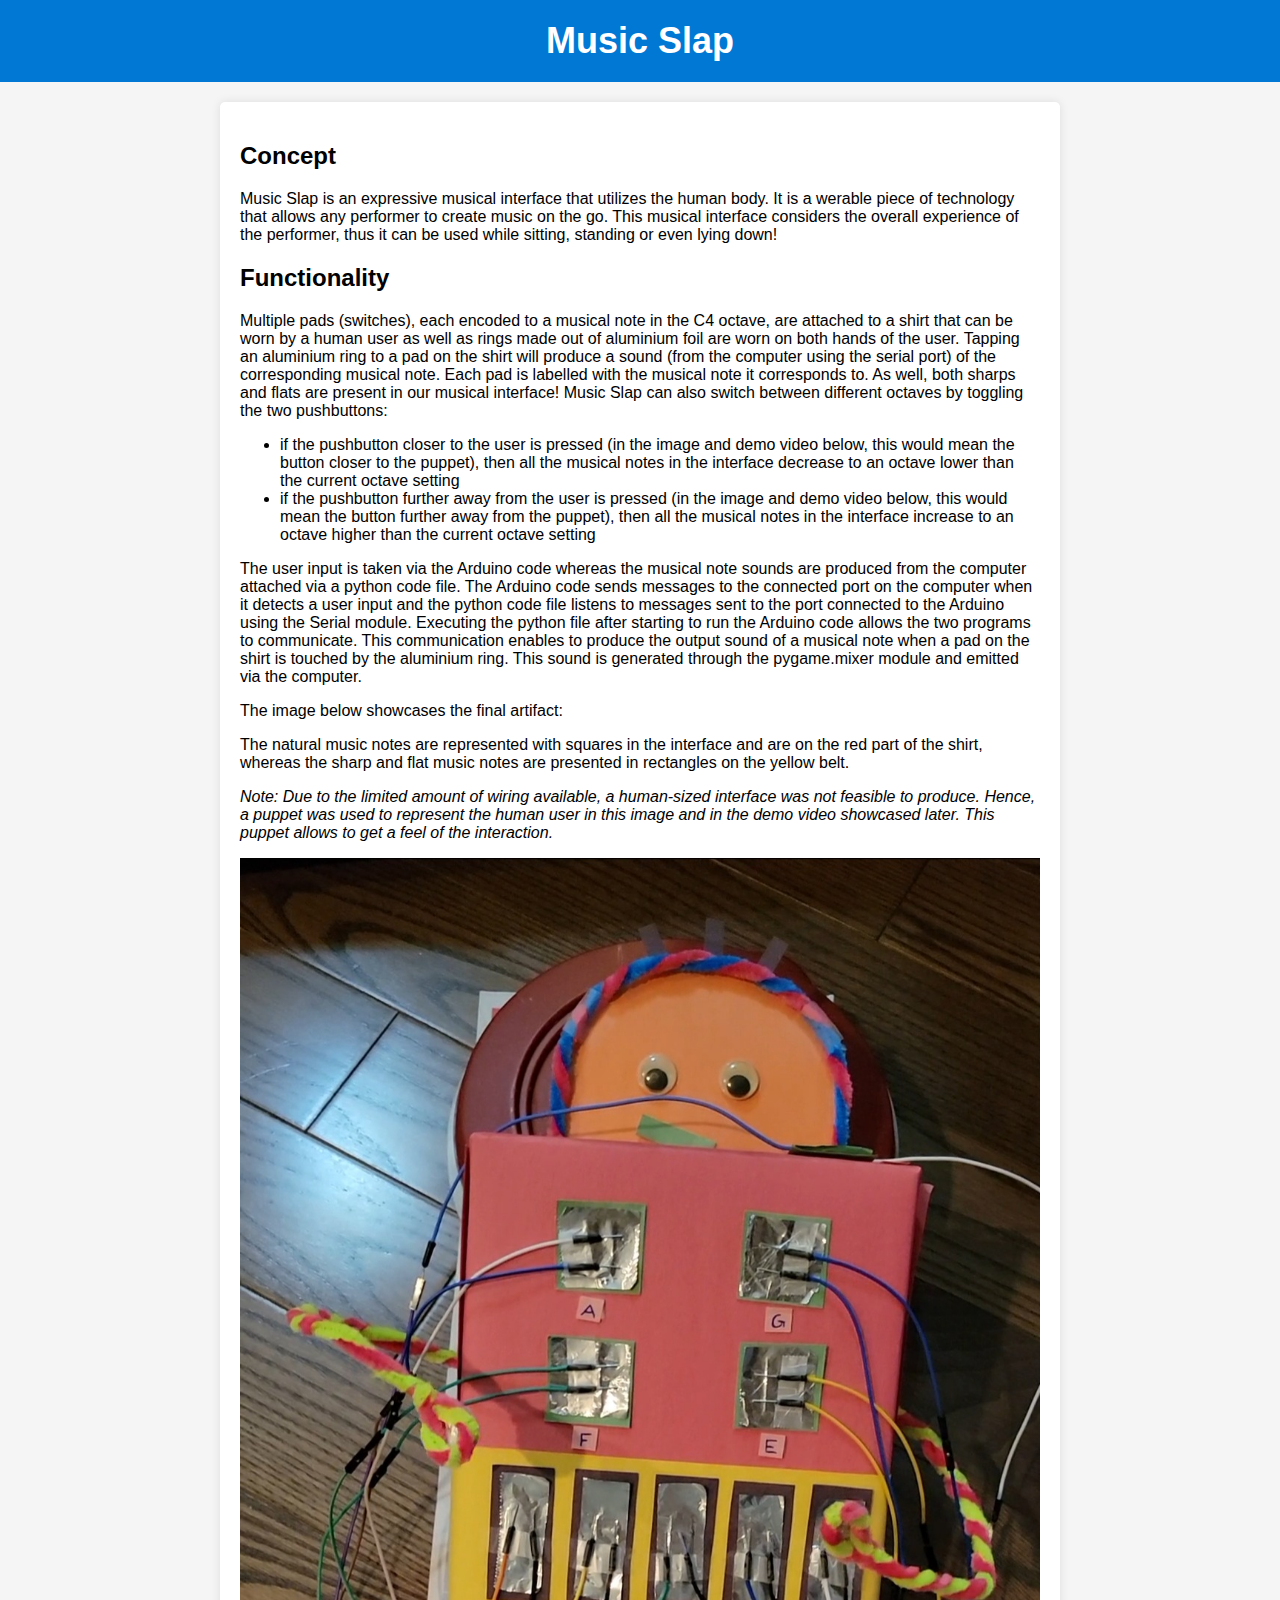
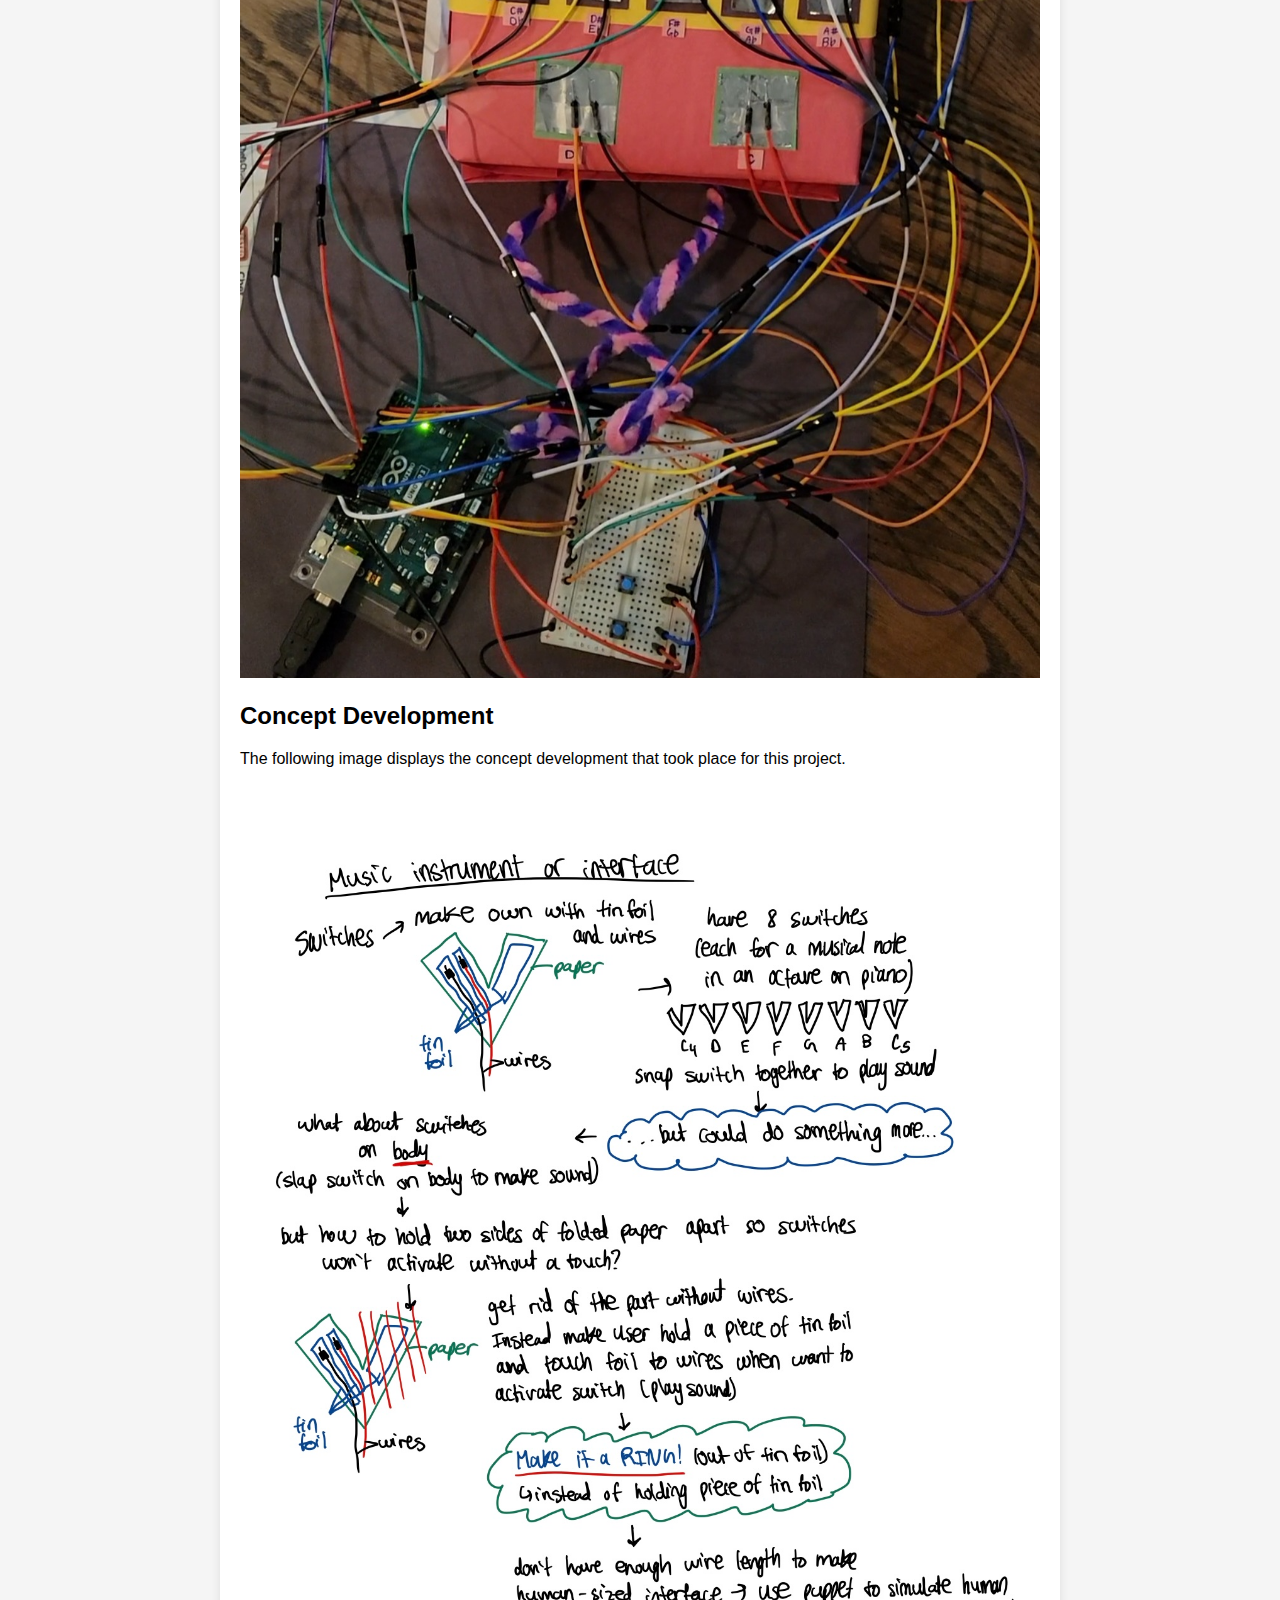
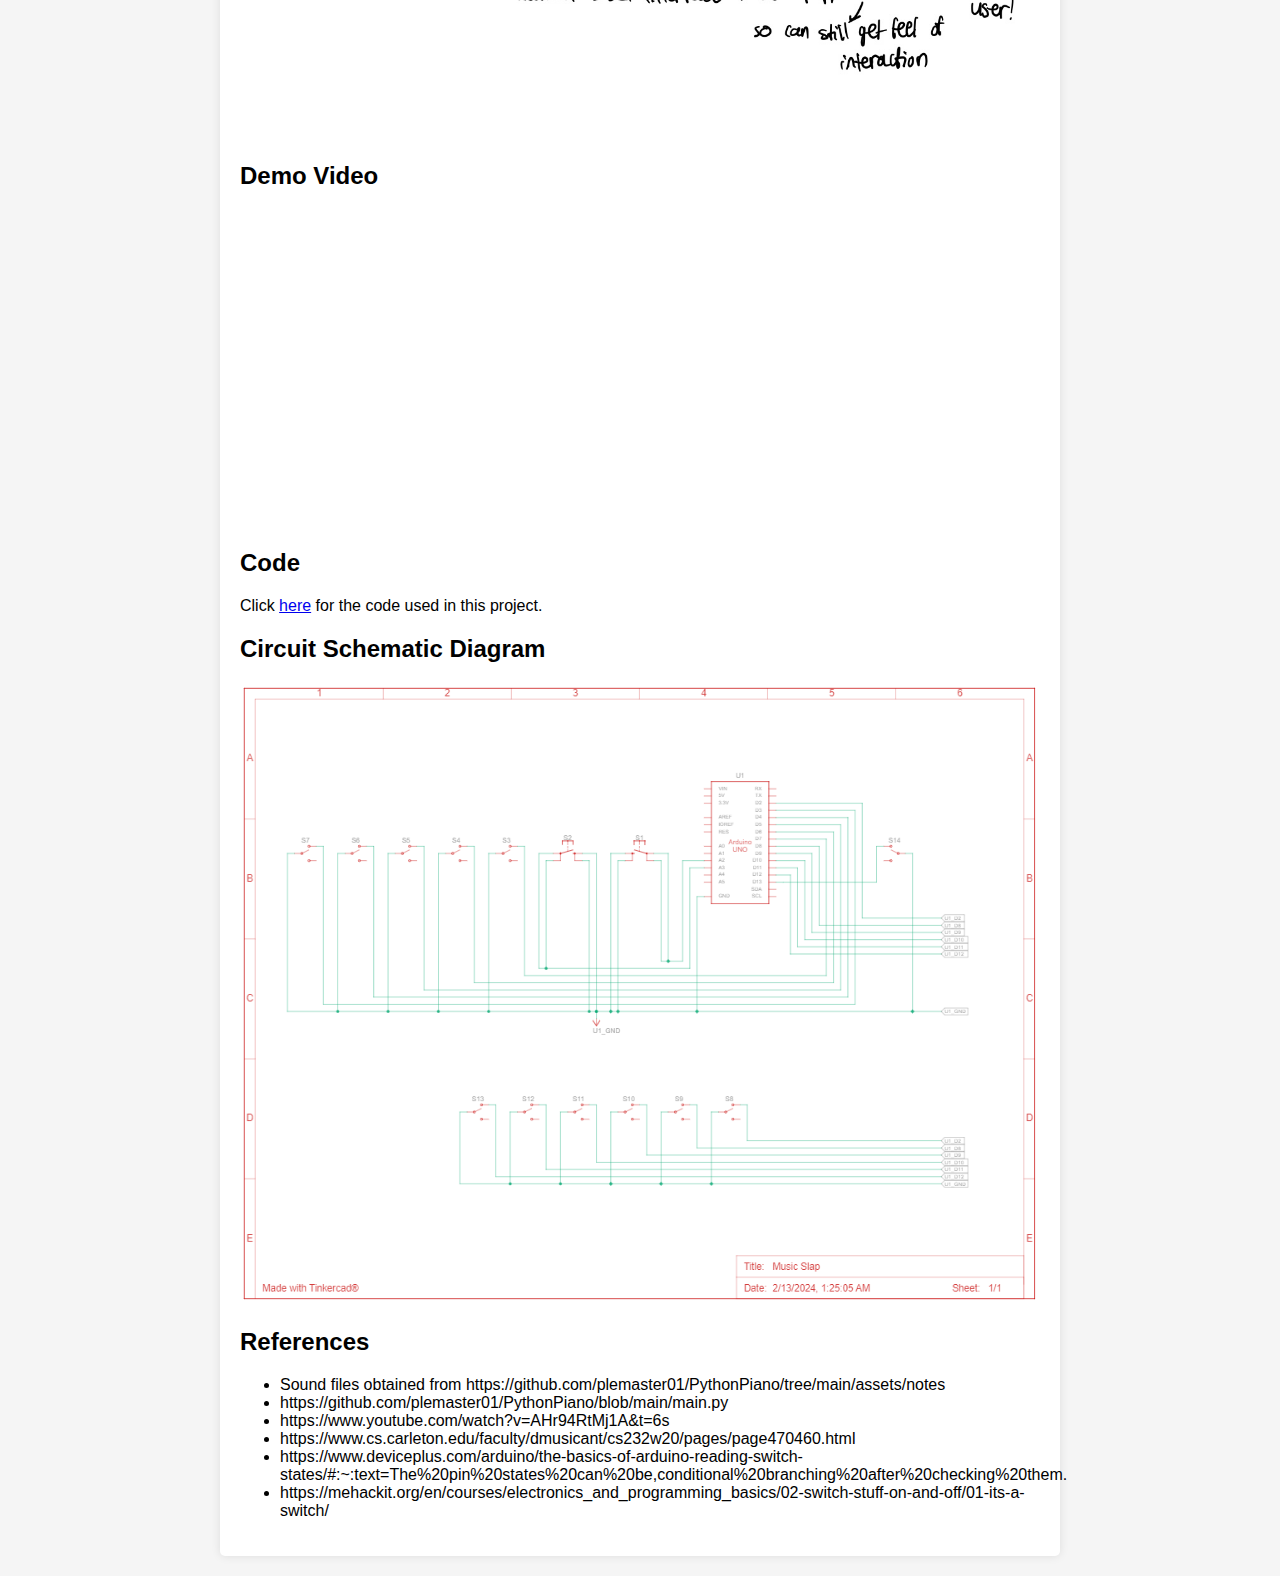
<file: A1/index.html>
<!DOCTYPE html>
<html lang="en">
<head>
    <link rel="stylesheet" type="text/css" href="style.css">
    <title>Music Slap</title>
</head>
<body>
    <header>
        <h1>Music Slap</h1>
    </header>

    <div class="container">

        <h2>Concept</h2>
        <p>
            Music Slap is an expressive musical interface that utilizes the human body. It is a werable piece of technology that allows any performer to create music on the go. This musical interface considers the overall experience of the performer, thus it can be used while sitting, standing or even lying down!
        </p>
        <h2>Functionality</h2>
        <p>
            Multiple pads (switches), each encoded to a musical note in the C4 octave, are attached to a shirt that can be worn by a human user as well as rings made out of aluminium foil are worn on both hands of the user. Tapping an aluminium ring to a pad on the shirt will produce a sound (from the computer using the serial port) of the corresponding musical note. Each pad is labelled with the musical note it corresponds to. As well, both sharps and flats are present in our musical interface!
            Music Slap can also switch between different octaves by toggling the two pushbuttons:
            <ul>
                <li>if the pushbutton closer to the user is pressed (in the image and demo video below, this would mean the button closer to the puppet), then all the musical notes in the interface decrease to an octave lower than the current octave setting</li>
                <li>if the pushbutton further away from the user is pressed (in the image and demo video below, this would mean the button further away from the puppet), then all the musical notes in the interface increase to an octave higher than the current octave setting</li>
            </ul>
        </p>
            The user input is taken via the Arduino code whereas the musical note sounds are produced from the computer attached via a python code file. The Arduino code sends messages to the connected port on the computer when it detects a user input and the python code file listens to messages sent to the port connected to the Arduino using the Serial module. Executing the python file after starting to run the Arduino code allows the two programs to communicate. This communication enables to produce the output sound of a musical note when a pad on the shirt is touched by the aluminium ring. This sound is generated through the pygame.mixer module and emitted via the computer.
        
        <p>
            The image below showcases the final artifact:
        </p>
        <p>
            The natural music notes are represented with squares in the interface and are on the red part of the shirt, whereas the sharp and flat music notes are presented in rectangles on the yellow belt.
        </p>
        <p>
            <em>Note: Due to the limited amount of wiring available, a human-sized interface was not feasible to produce. Hence, a puppet was used to represent the human user in this image and in the demo video showcased later. This puppet allows to get a feel of the interaction. </em>
        </p>
        <img src="Final_artifact.jpg" alt="Music Slap Final Artifact">

        <h2>Concept Development</h2>
        <p>The following image displays the concept development that took place for this project.</p>
        <img src="ConceptDev.jpg" alt="Concept Development Image">

        <h2>Demo Video</h2>
        <iframe width="560" height="315" src="https://www.youtube.com/embed/ktUO6GlDO9E?si=45N9nZIQIb1z5RZT" title="YouTube video player" frameborder="0" allow="accelerometer; autoplay; clipboard-write; encrypted-media; gyroscope; picture-in-picture; web-share" allowfullscreen></iframe>

        <h2>Code</h2>
        <p>Click <a href="https://github.com/vemulapalli3/vemulapalli3.github.io/tree/main/A1/code" target="_blank">here</a> for the code used in this project.</p>

        <h2>Circuit Schematic Diagram</h2>
        <img src="Schematic.PNG" alt="Circuit Schematic Diagram">

        <h2>References</h2>
        <p>
            <ul>
                <li>Sound files obtained from  https://github.com/plemaster01/PythonPiano/tree/main/assets/notes </li>
                <li>https://github.com/plemaster01/PythonPiano/blob/main/main.py </li>
                <li>https://www.youtube.com/watch?v=AHr94RtMj1A&t=6s </li>
                <li>https://www.cs.carleton.edu/faculty/dmusicant/cs232w20/pages/page470460.html </li>
                <li>https://www.deviceplus.com/arduino/the-basics-of-arduino-reading-switch-states/#:~:text=The%20pin%20states%20can%20be,conditional%20branching%20after%20checking%20them. </li>
                <li>https://mehackit.org/en/courses/electronics_and_programming_basics/02-switch-stuff-on-and-off/01-its-a-switch/ </li>
            </ul>
        </p>
    </div>
</body>
</html>
</file>
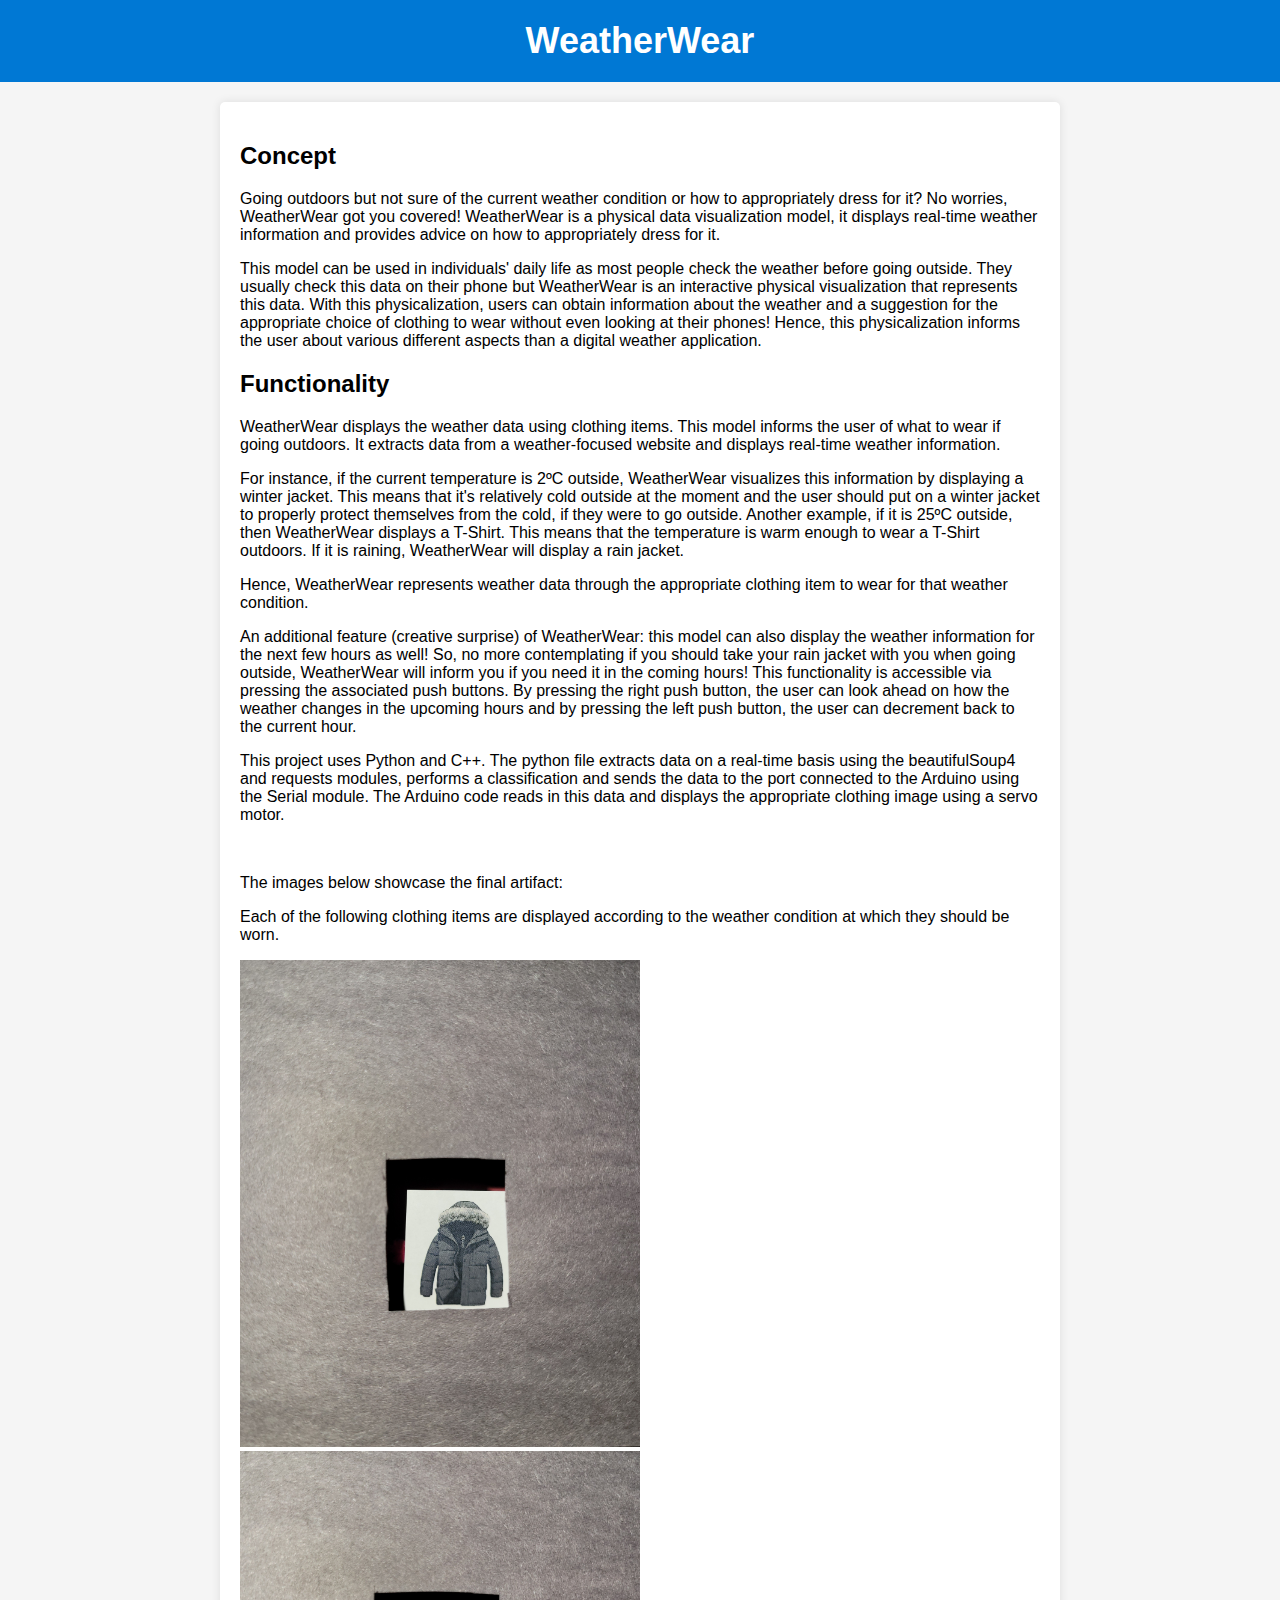
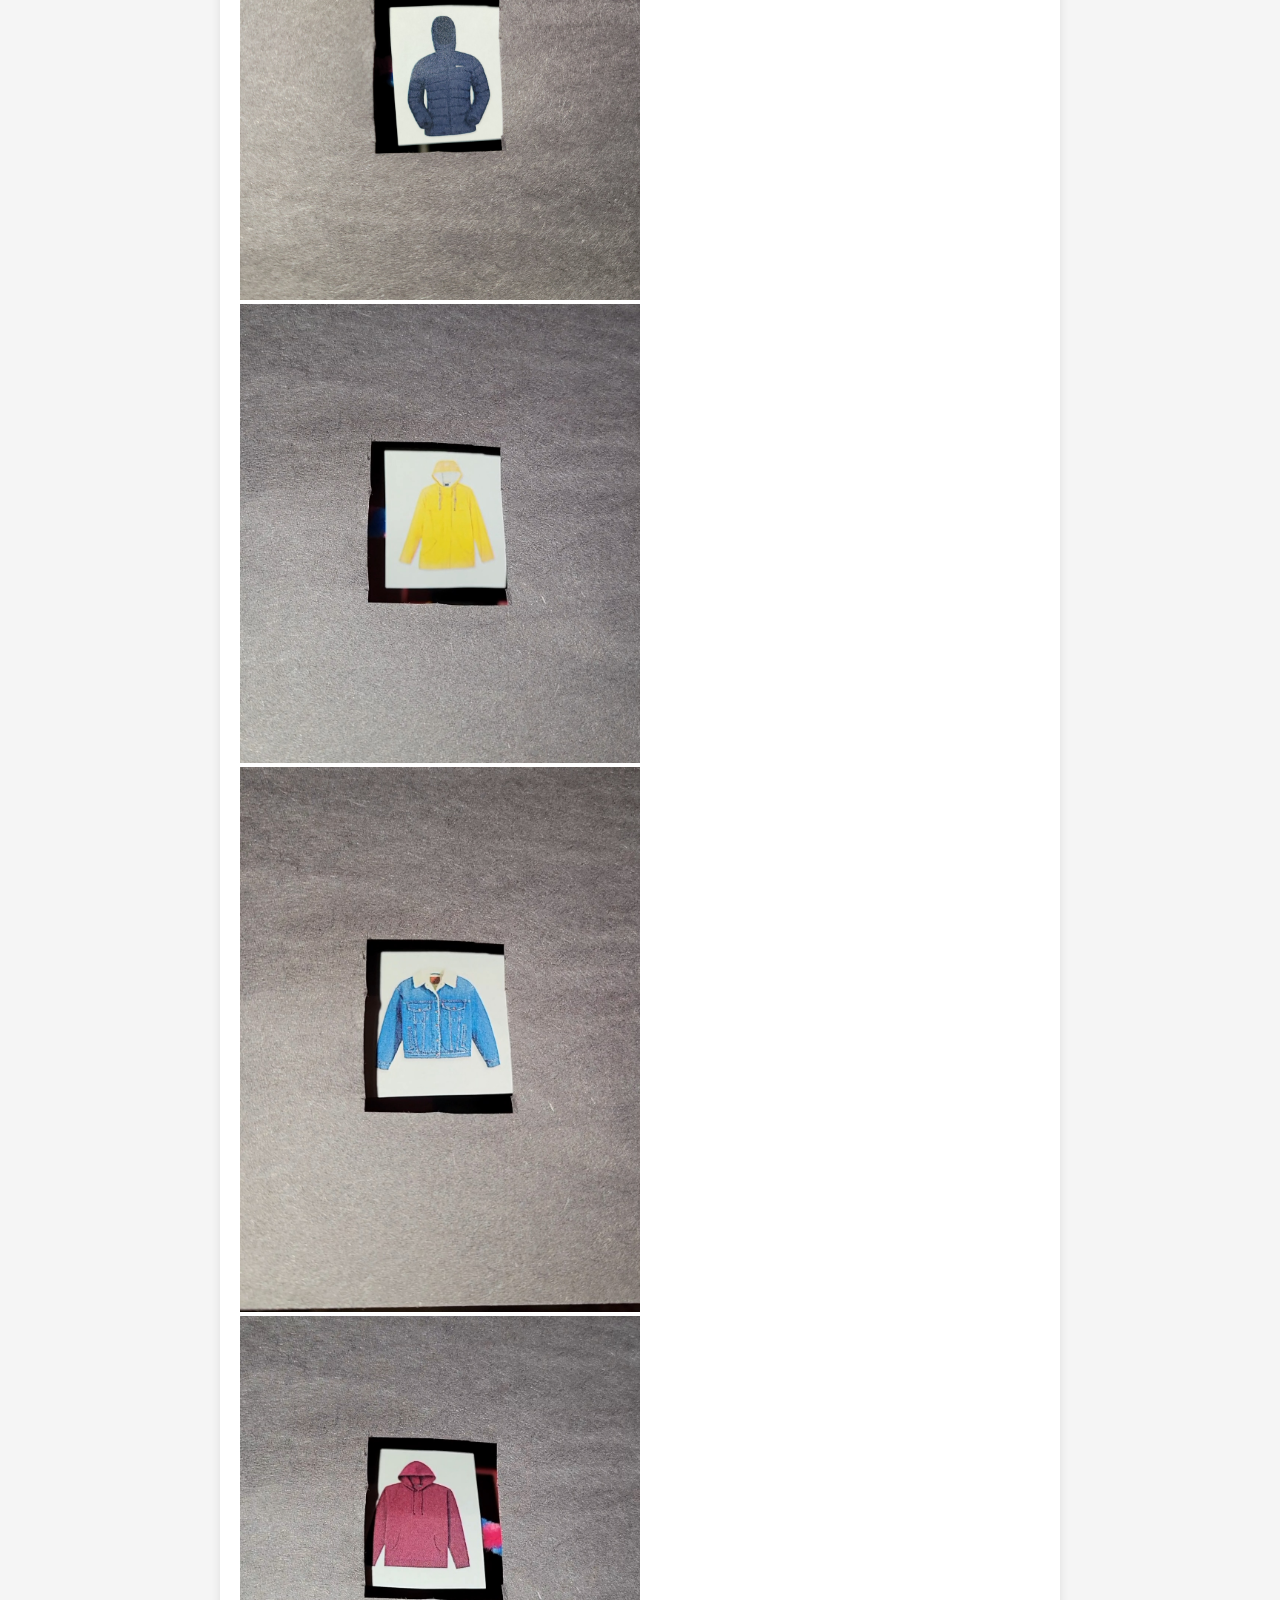
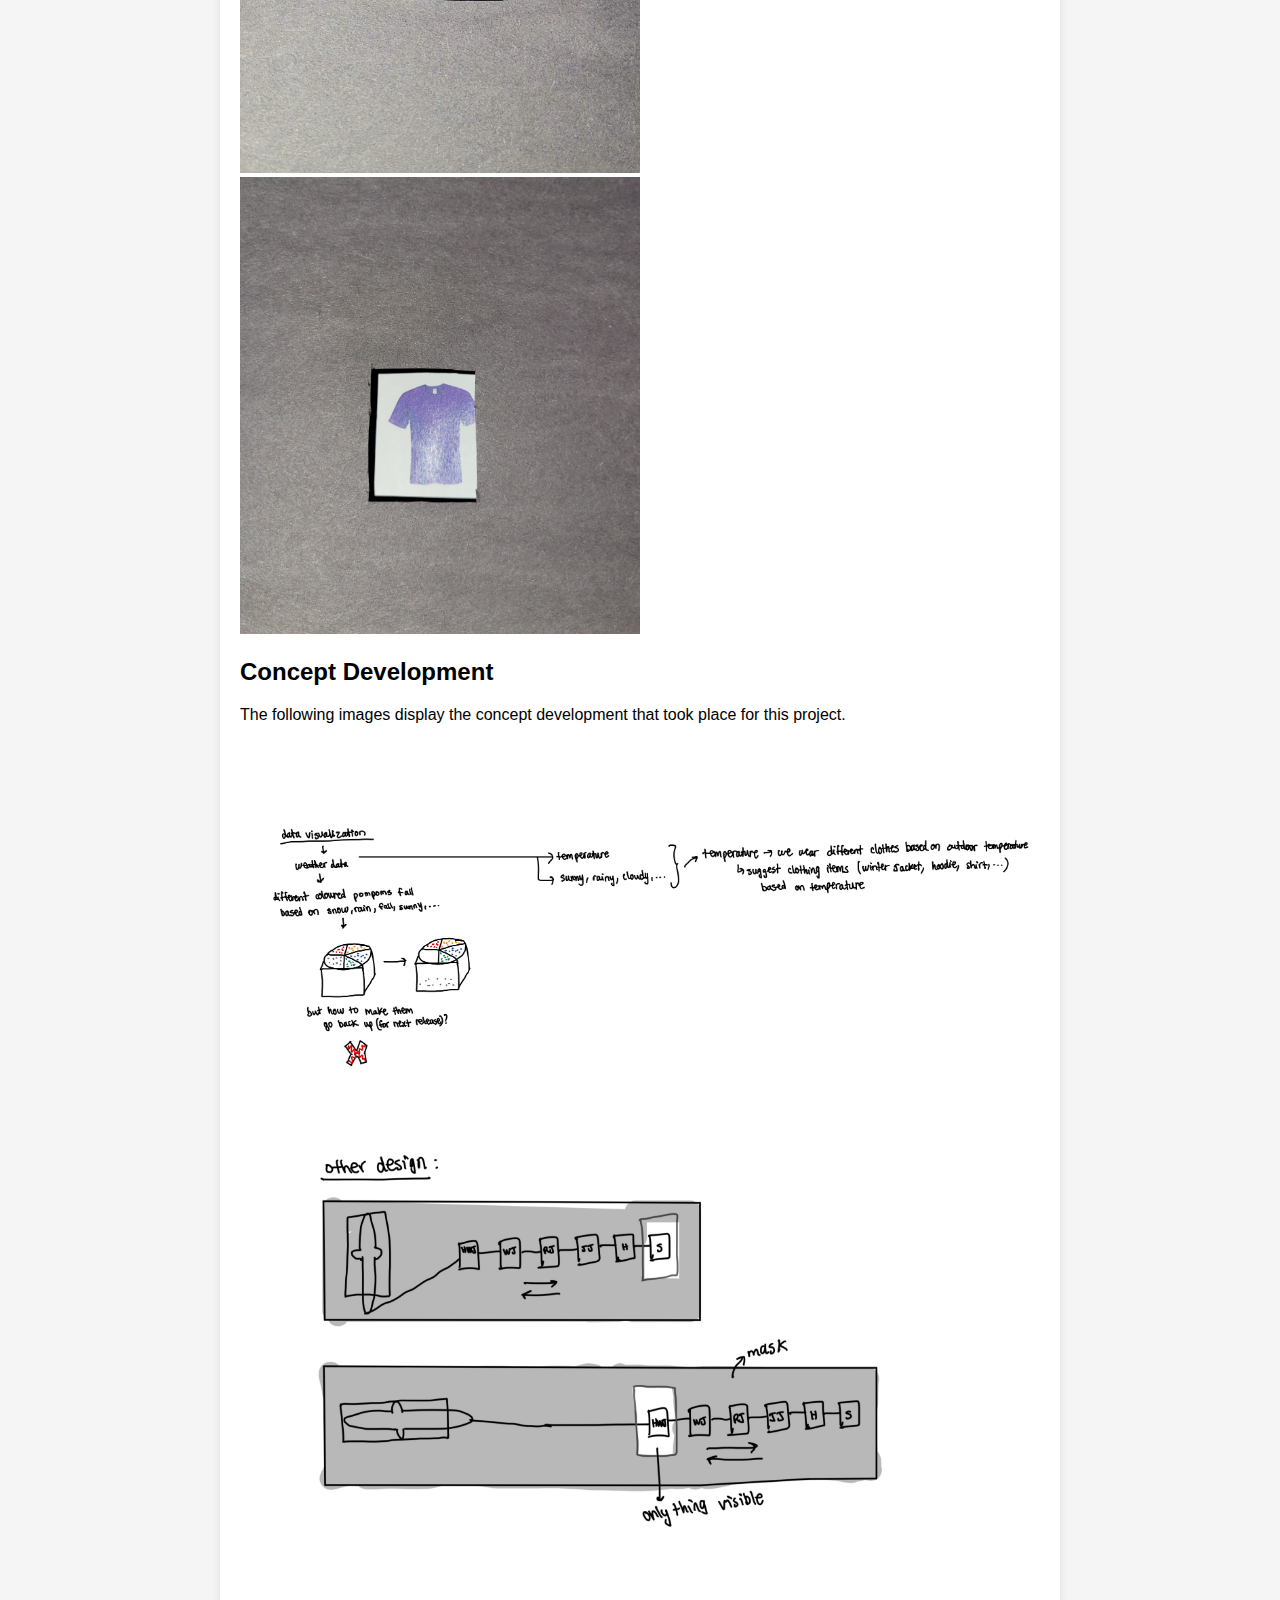
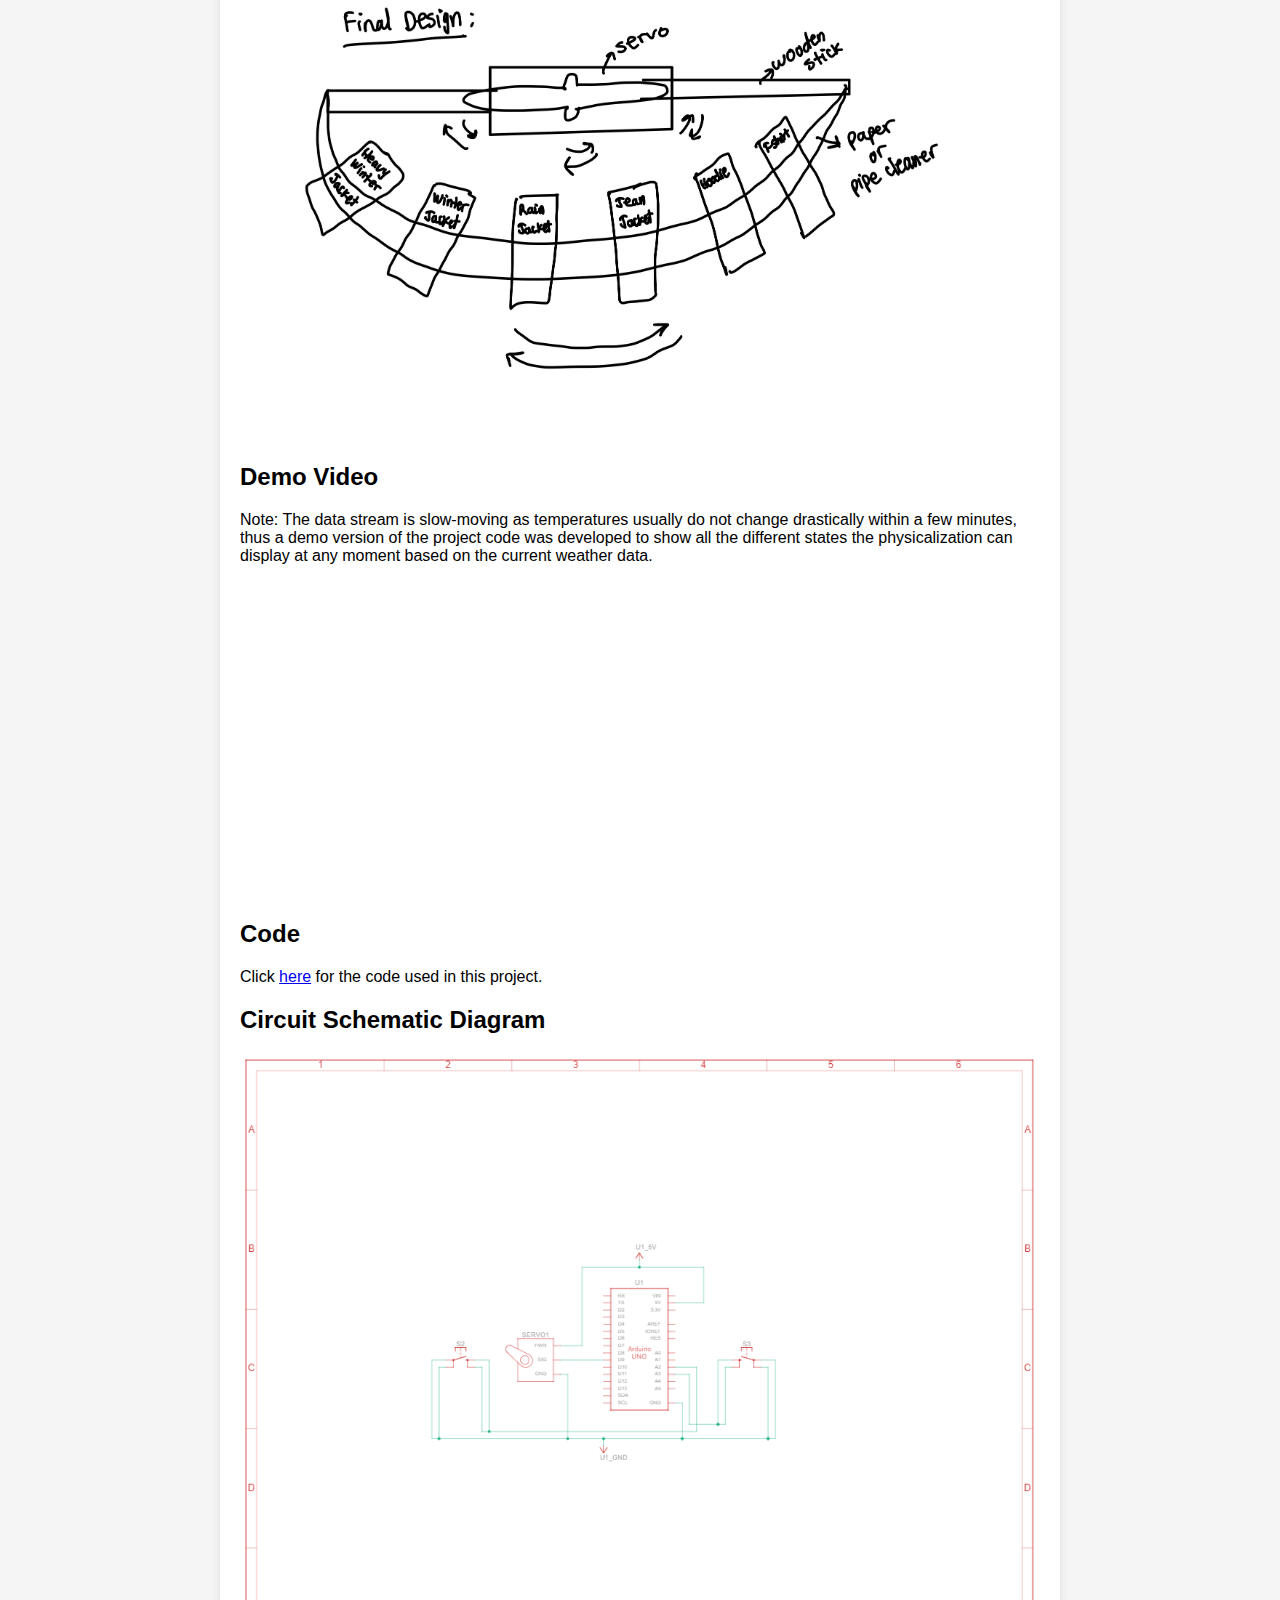
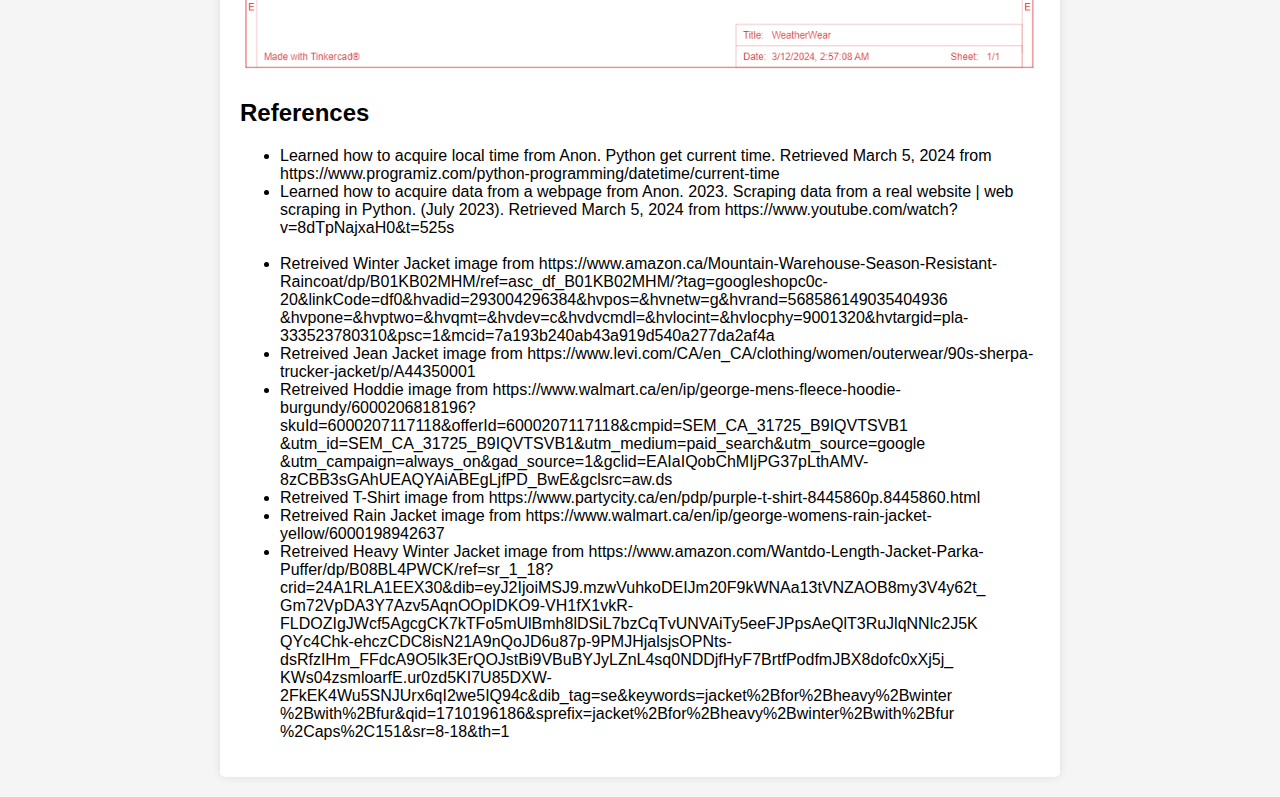
<file: A2/index.html>
<!DOCTYPE html>
<html lang="en">
<head>
    <link rel="stylesheet" type="text/css" href="style.css">
    <title>WeatherWear</title>
</head>
<body>
    <header>
        <h1>WeatherWear</h1>
    </header>

    <div class="container">

        <h2>Concept</h2>
        <p>
            Going outdoors but not sure of the current weather condition or how to appropriately dress for it? No worries, WeatherWear got you covered! WeatherWear is a physical data visualization model, it displays real-time weather information and provides advice on how to appropriately dress for it.
        </p>
	<p>
		This model can be used in individuals' daily life as most people check the weather before going outside. They usually check this data on their phone but WeatherWear is an interactive physical visualization that represents this data. With this physicalization, users can obtain information about the weather and a suggestion for the appropriate choice of clothing to wear without even looking at their phones! Hence, this physicalization informs the user about various different aspects than a digital weather application.
	</p>
        <h2>Functionality</h2>
        <p>
            WeatherWear displays the weather data using clothing items. This model informs the user of what to wear if going outdoors. It extracts data from a weather-focused website and displays real-time weather information.
        </p>
	<p>
            For instance, if the current temperature is 2ºC outside, WeatherWear visualizes this information by displaying a winter jacket. This means that it's relatively cold outside at the moment and the user should put on a winter jacket to properly protect themselves from the cold, if they were to go outside. Another example, if it is 25ºC outside, then WeatherWear displays a T-Shirt. This means that the temperature is warm enough to wear a T-Shirt outdoors. If it is raining, WeatherWear will display a rain jacket.
	</p>
	<p>
		Hence, WeatherWear represents weather data through the appropriate clothing item to wear for that weather condition.
	</p>
	<p>
		An additional feature (creative surprise) of WeatherWear: this model can also display the weather information for the next few hours as well! So, no more contemplating if you should take your rain jacket with you when going outside, WeatherWear will inform you if you need it in the coming hours! This functionality is accessible via pressing the associated push buttons. By pressing the right push button, the user can look ahead on how the weather changes in the upcoming hours and by pressing the left push button, the user can decrement back to the current hour.
	</p>
	<p>
		This project uses Python and C++. The python file extracts data on a real-time basis using the beautifulSoup4 and requests modules, performs a classification and sends the data to the port connected to the Arduino using the Serial module. The Arduino code reads in this data and displays the appropriate clothing image using a servo motor.
        </p>
		
	<br>
	<p>
            The images below showcase the final artifact:
        </p>
	<p>
		Each of the following clothing items are displayed according to the weather condition at which they should be worn.
	</p>
        
	<img src="heavyWinterJacket.jpg" alt="Heavy Winter Jacket">
	<img src="winterJacket.jpg" alt="Winter Jacket">
	<img src="rainJacket.jpg" alt="Rain Jacket">
	<img src="jeanJacket.jpg" alt="Jean Jacket">
	<img src="hoodie.jpg" alt="Hoodie">
	<img src="tshirt.jpg" alt="T-Shirt">
			

        <h2>Concept Development</h2>
        <p>The following images display the concept development that took place for this project.</p>
        <img src="conceptDev1.jpg" alt="Concept Development Image 1" id="sch">
	<img src="conceptDev2.jpg" alt="Concept Development Image 2" id="sch">
	<img src="conceptDev3.jpg" alt="Concept Development Image 3" id="sch">

        <h2>Demo Video</h2>
	<p>
		Note: The data stream is slow-moving as temperatures usually do not change drastically within a few minutes, thus a demo version of the project code was developed to show all the different states the physicalization can display at any moment based on the current weather data.
	</p>
	<iframe width="560" height="315" src="https://www.youtube.com/embed/hndkjowtK1M" title="demo-A2" frameborder="0" allow="accelerometer; autoplay; clipboard-write; encrypted-media; gyroscope; picture-in-picture; web-share" allowfullscreen></iframe>

        <h2>Code</h2>
        <p>Click <a href="https://github.com/vemulapalli3/vemulapalli3.github.io/tree/main/A2/code" target="_blank">here</a> for the code used in this project.</p>

        <h2>Circuit Schematic Diagram</h2>
        <img src="Schematic.PNG" alt="Circuit Schematic Diagram" id="sch">

        <h2>References</h2>
        <p>
            <ul>
                <li>Learned how to acquire local time from Anon. Python get current time. Retrieved March 5, 2024 from https://www.programiz.com/python-programming/datetime/current-time</li>
		<li>Learned how to acquire data from a webpage from Anon. 2023. Scraping data from a real website | web scraping in Python. (July 2023). Retrieved March 5, 2024 from https://www.youtube.com/watch?v=8dTpNajxaH0&t=525s </li>
		<br>
		<li>Retreived Winter Jacket image from https://www.amazon.ca/Mountain-Warehouse-Season-Resistant-Raincoat/dp/B01KB02MHM/ref=asc_df_B01KB02MHM/?tag=googleshopc0c-20&linkCode=df0&hvadid=293004296384&hvpos=&hvnetw=g&hvrand=568586149035404936
		&hvpone=&hvptwo=&hvqmt=&hvdev=c&hvdvcmdl=&hvlocint=&hvlocphy=9001320&hvtargid=pla-333523780310&psc=1&mcid=7a193b240ab43a919d540a277da2af4a</li>
		<li>Retreived Jean Jacket image from https://www.levi.com/CA/en_CA/clothing/women/outerwear/90s-sherpa-trucker-jacket/p/A44350001</li>
		<li>Retreived Hoddie image from https://www.walmart.ca/en/ip/george-mens-fleece-hoodie-burgundy/6000206818196?skuId=6000207117118&offerId=6000207117118&cmpid=SEM_CA_31725_B9IQVTSVB1
		&utm_id=SEM_CA_31725_B9IQVTSVB1&utm_medium=paid_search&utm_source=google
		&utm_campaign=always_on&gad_source=1&gclid=EAIaIQobChMIjPG37pLthAMV-8zCBB3sGAhUEAQYAiABEgLjfPD_BwE&gclsrc=aw.ds</li>
		<li>Retreived T-Shirt image from https://www.partycity.ca/en/pdp/purple-t-shirt-8445860p.8445860.html</li>
		<li>Retreived Rain Jacket image from https://www.walmart.ca/en/ip/george-womens-rain-jacket-yellow/6000198942637</li>
		<li>Retreived Heavy Winter Jacket image from https://www.amazon.com/Wantdo-Length-Jacket-Parka-Puffer/dp/B08BL4PWCK/ref=sr_1_18?crid=24A1RLA1EEX30&dib=eyJ2IjoiMSJ9.mzwVuhkoDEIJm20F9kWNAa13tVNZAOB8my3V4y62t_
		Gm72VpDA3Y7Azv5AqnOOpIDKO9-VH1fX1vkR-FLDOZIgJWcf5AgcgCK7kTFo5mUlBmh8lDSiL7bzCqTvUNVAiTy5eeFJPpsAeQlT3RuJlqNNlc2J5K
		QYc4Chk-ehczCDC8isN21A9nQoJD6u87p-9PMJHjalsjsOPNts-dsRfzIHm_FFdcA9O5lk3ErQOJstBi9VBuBYJyLZnL4sq0NDDjfHyF7BrtfPodfmJBX8dofc0xXj5j_
		KWs04zsmloarfE.ur0zd5KI7U85DXW-2FkEK4Wu5SNJUrx6qI2we5IQ94c&dib_tag=se&keywords=jacket%2Bfor%2Bheavy%2Bwinter
		%2Bwith%2Bfur&qid=1710196186&sprefix=jacket%2Bfor%2Bheavy%2Bwinter%2Bwith%2Bfur
		%2Caps%2C151&sr=8-18&th=1</li>
	    </ul>
        </p>
    </div>
</body>
</html>
</file>
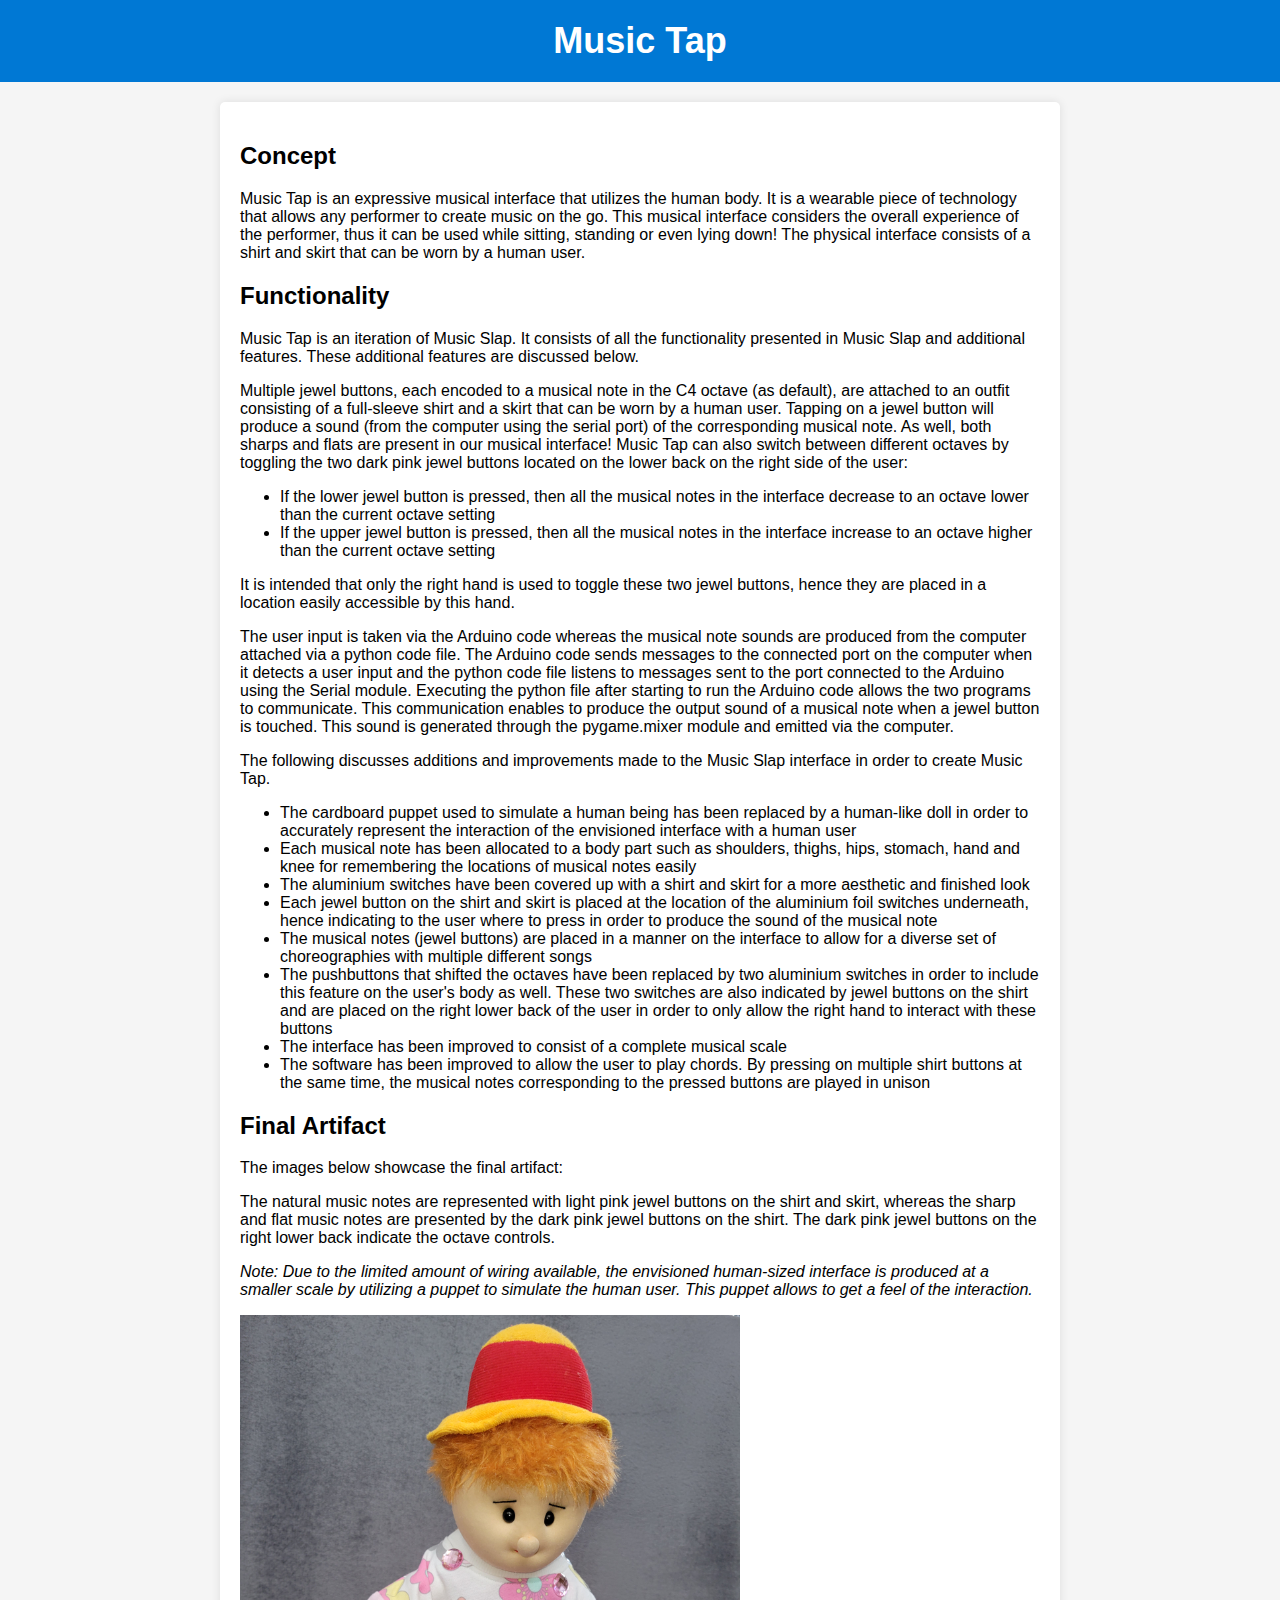
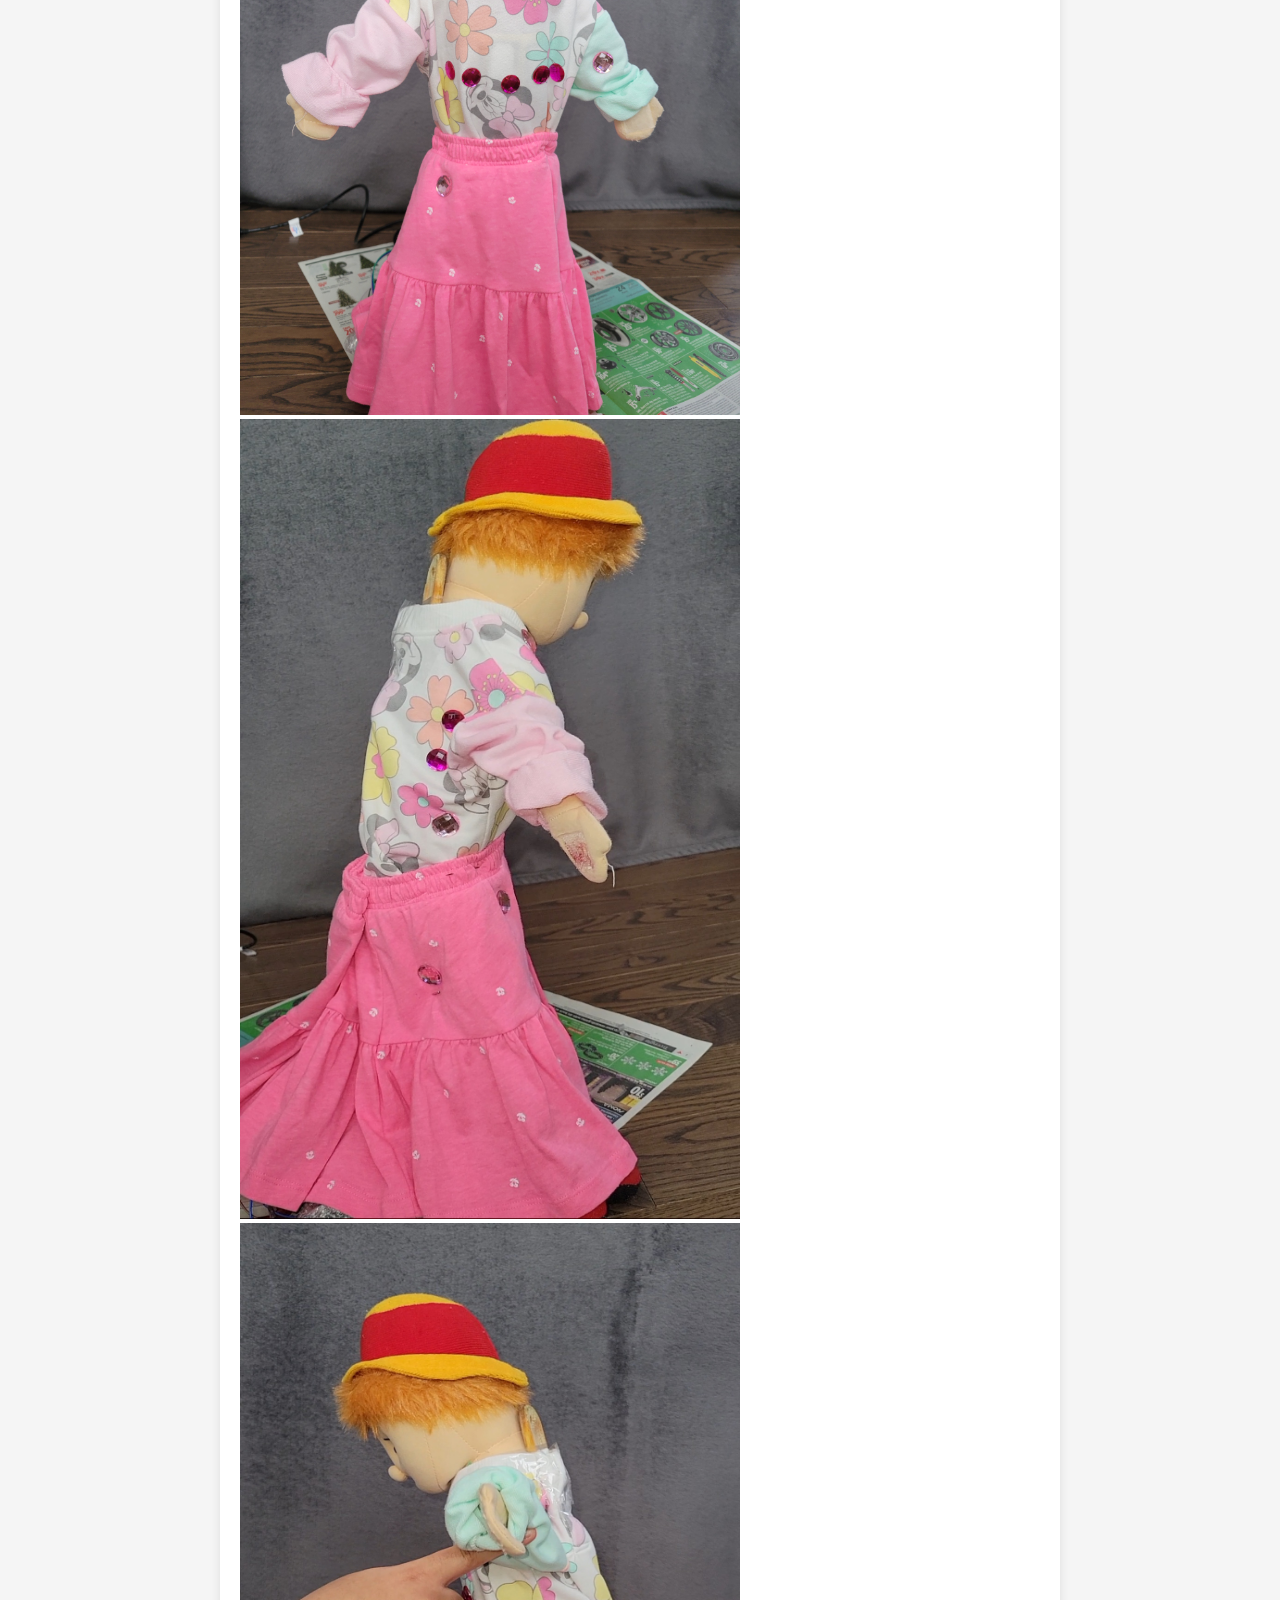
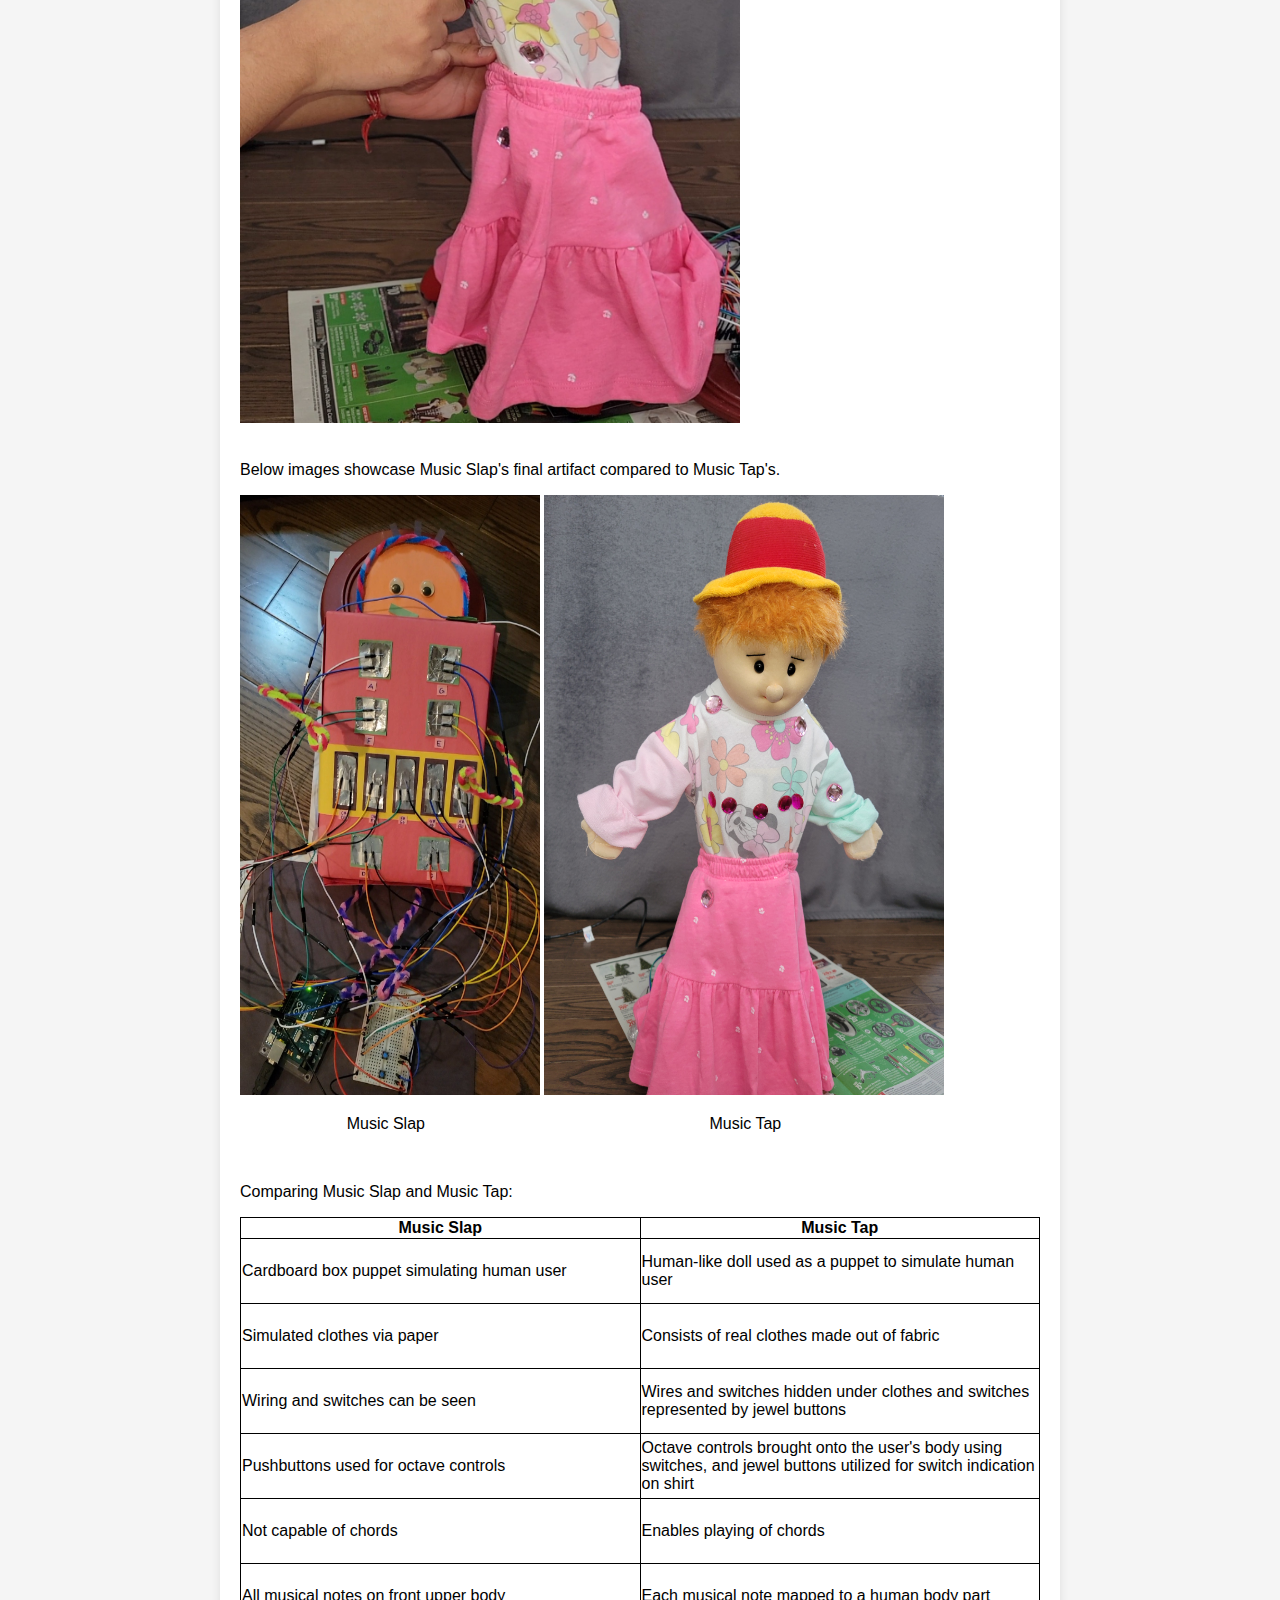
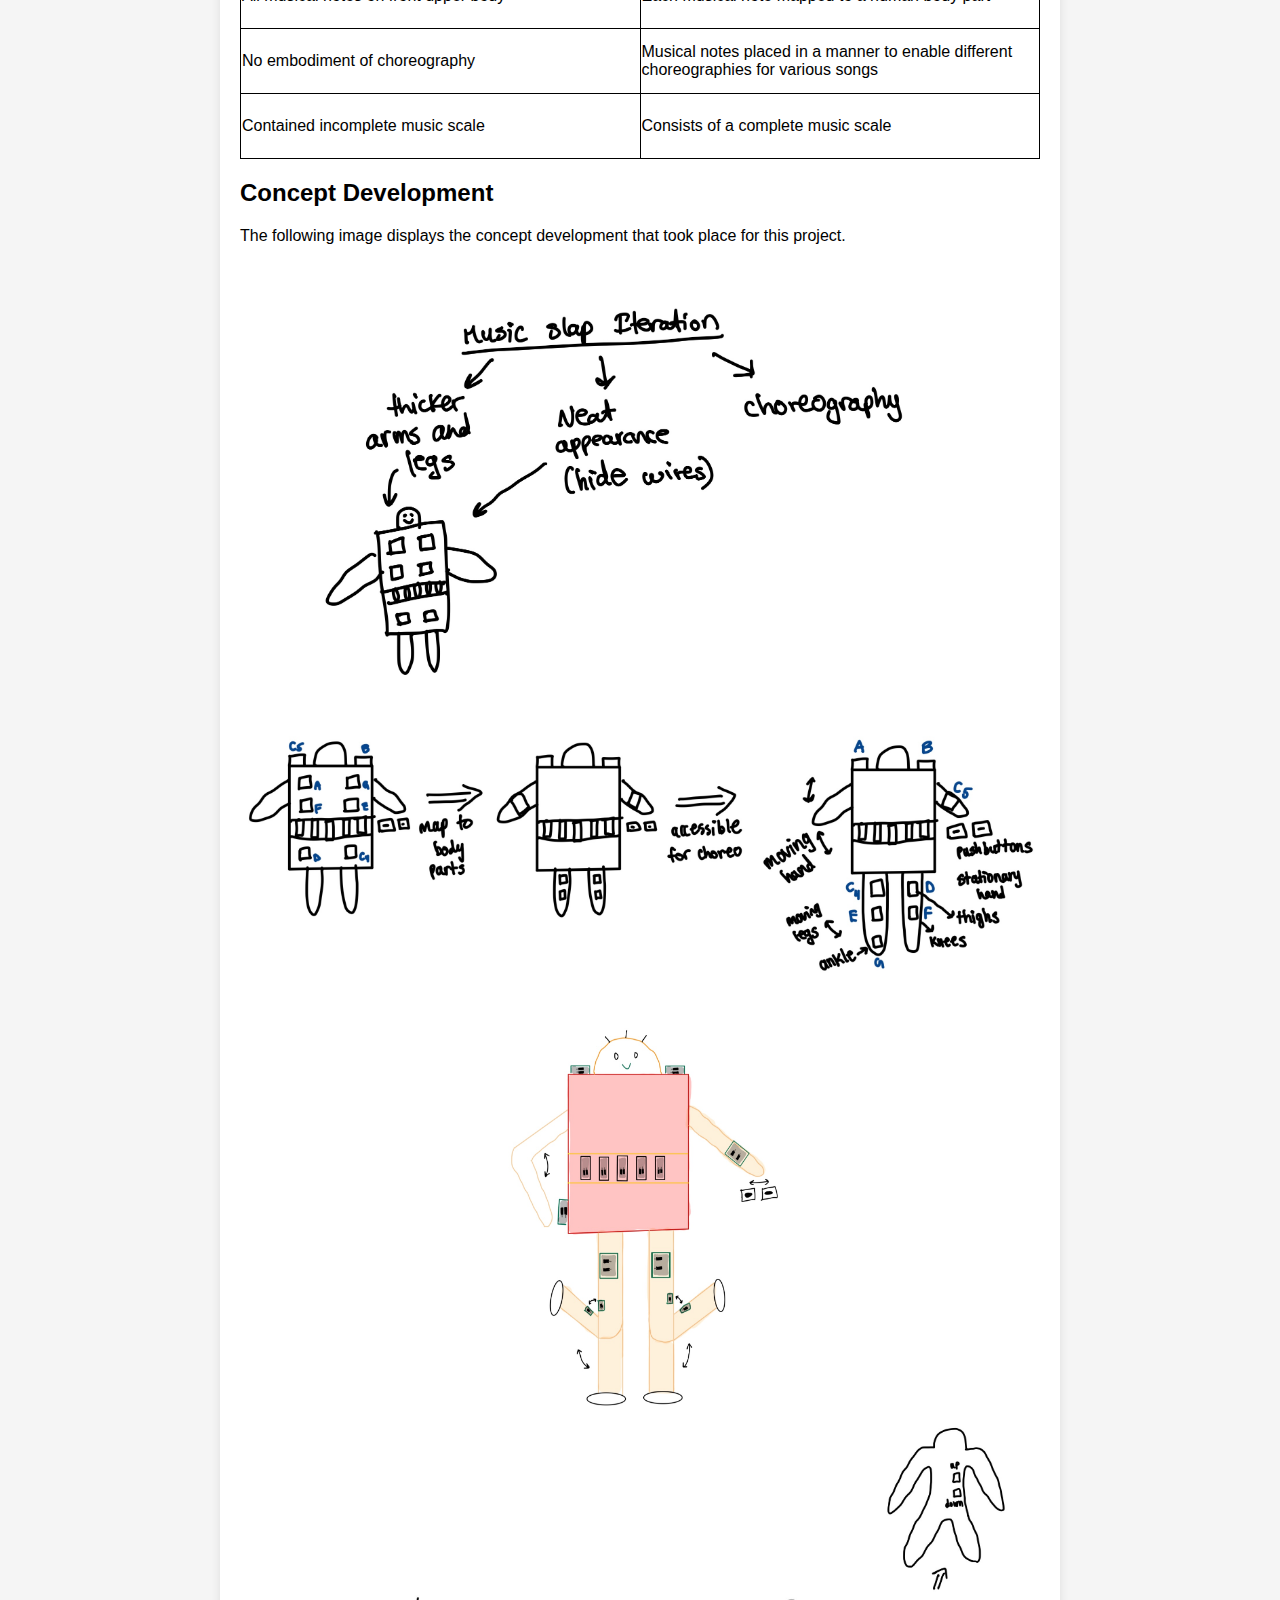
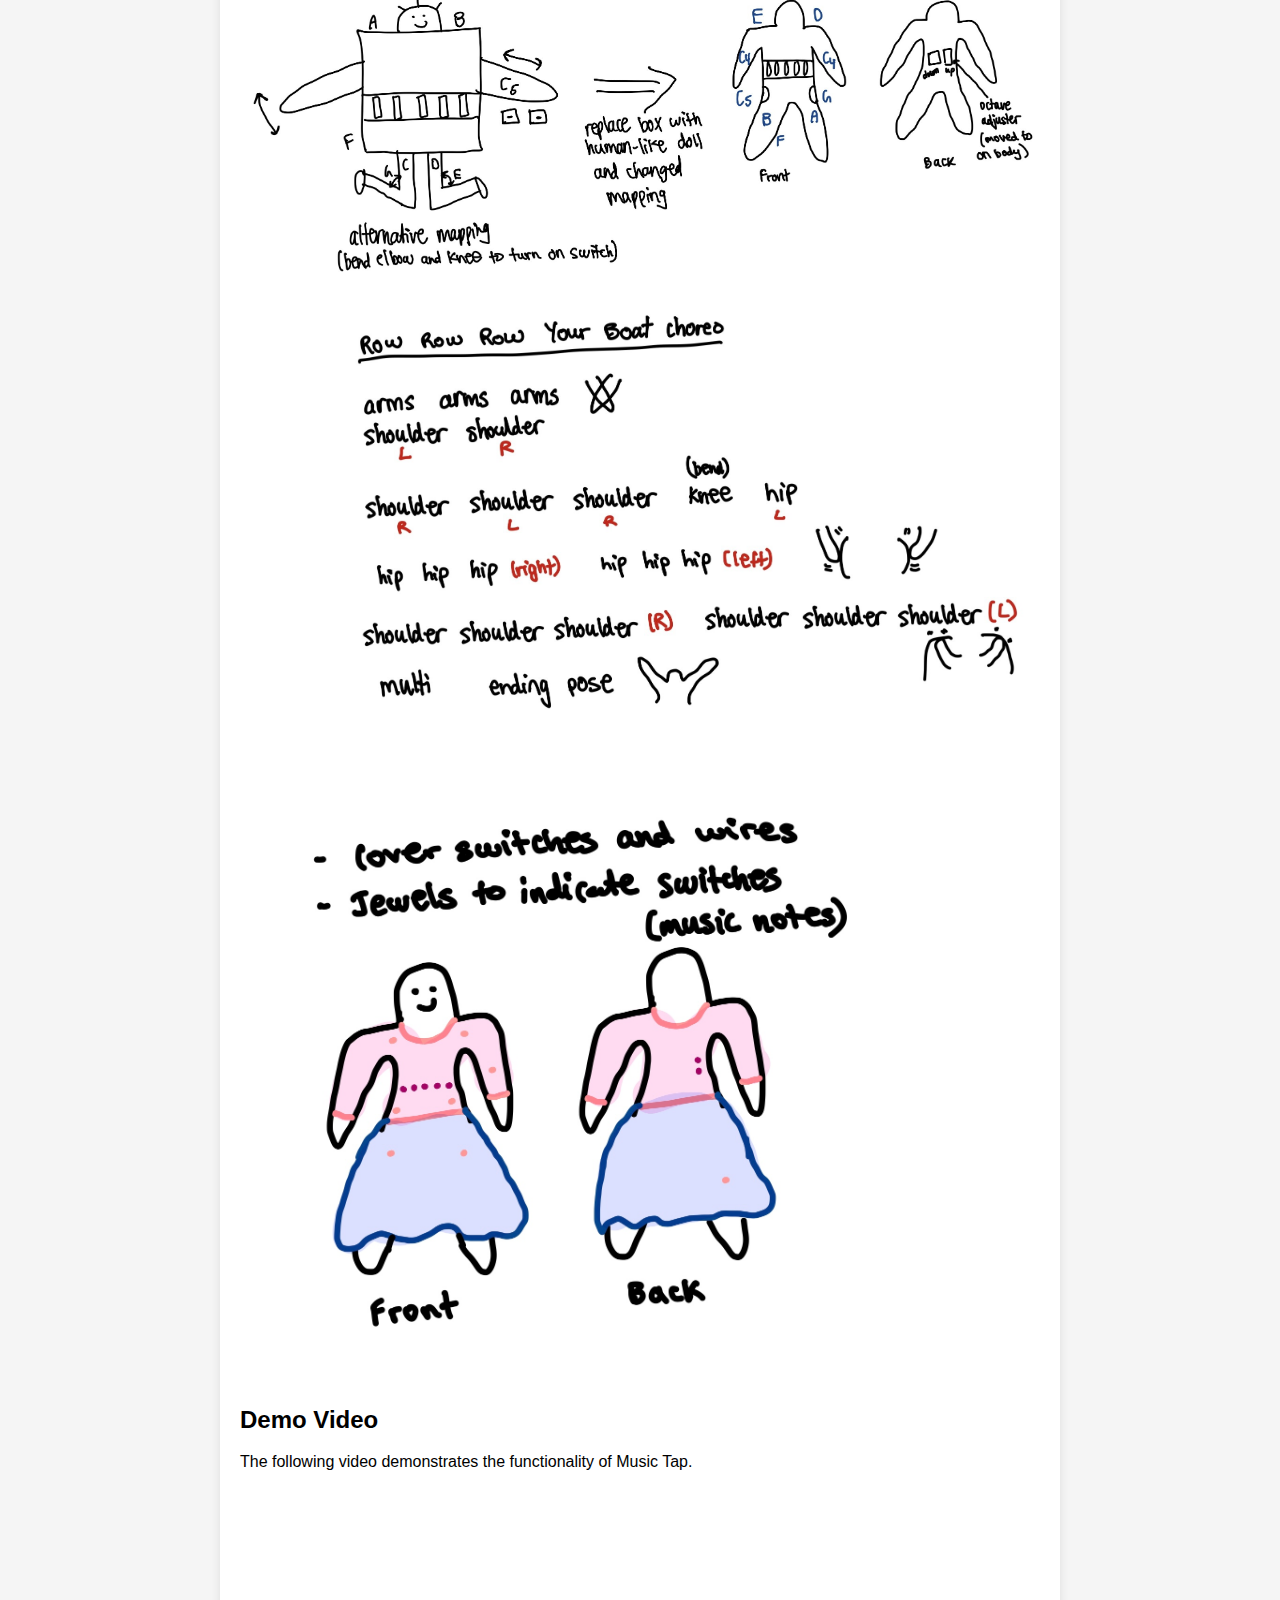
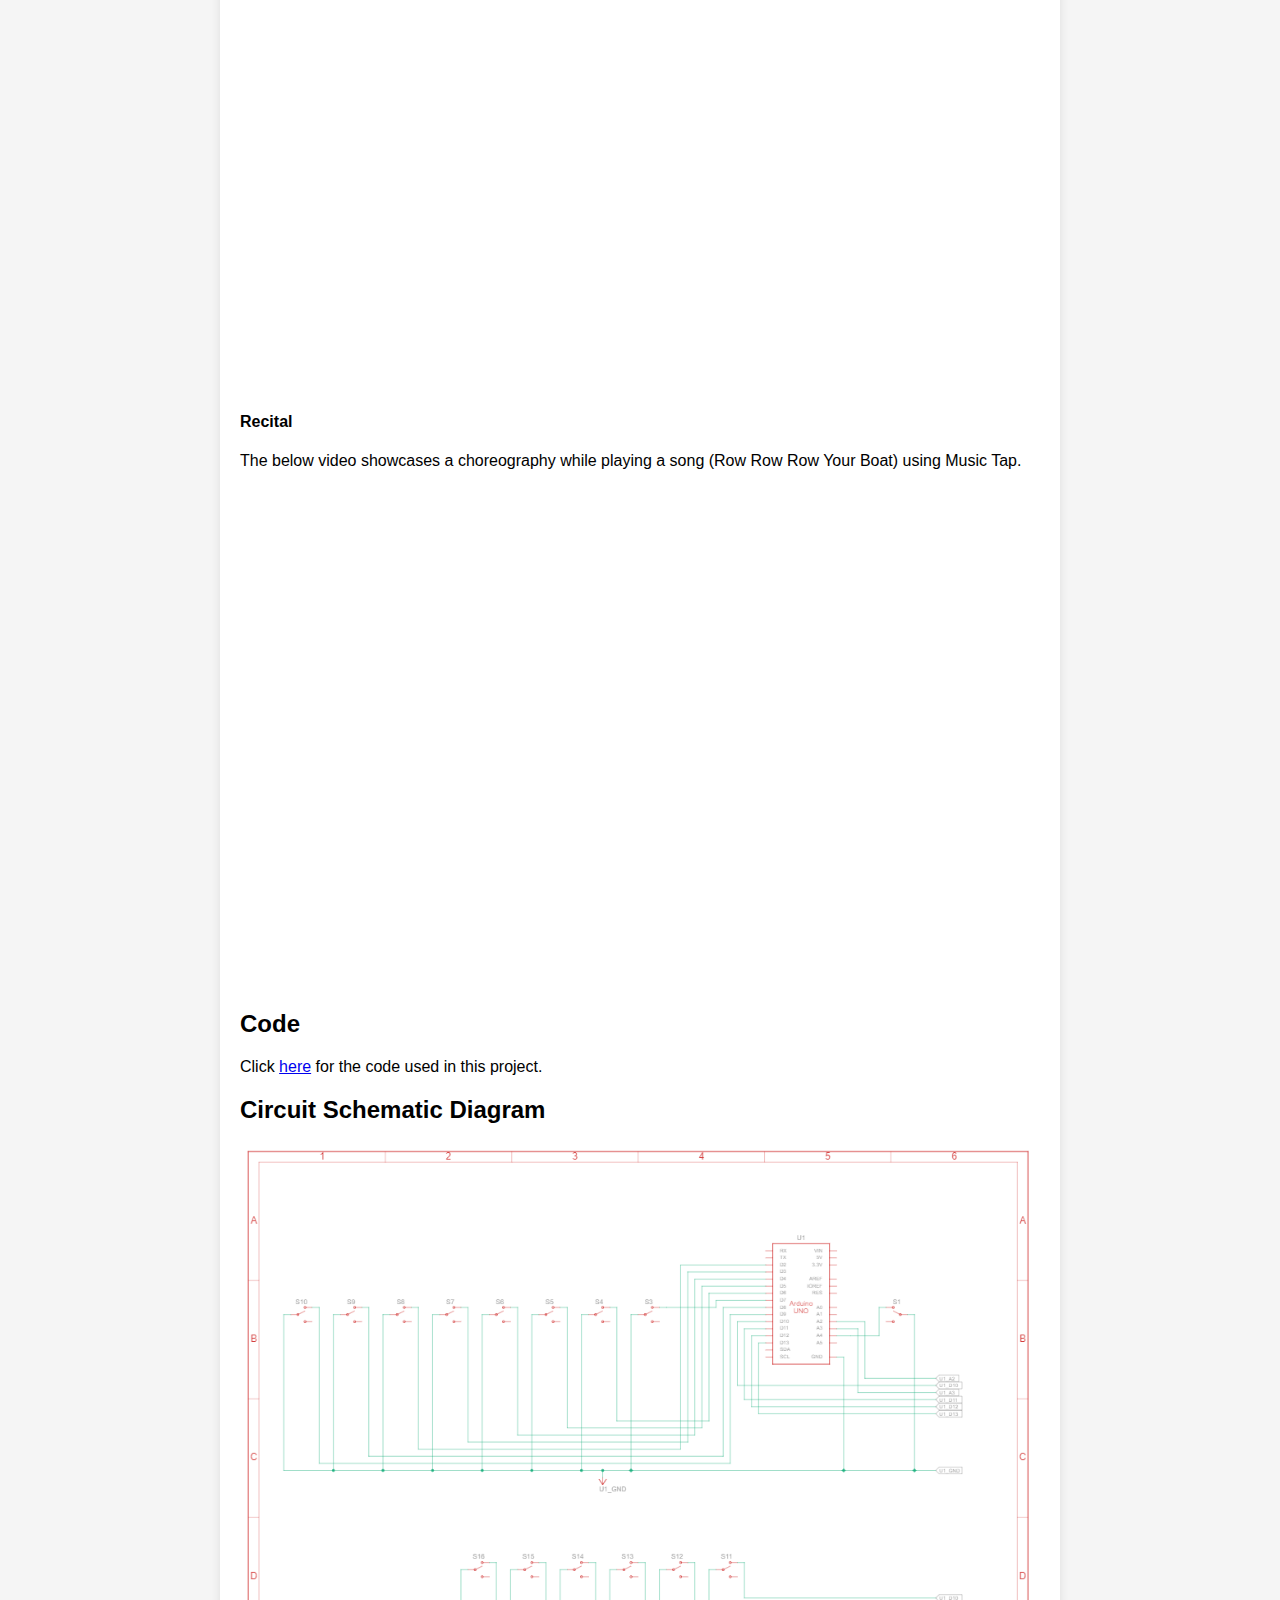
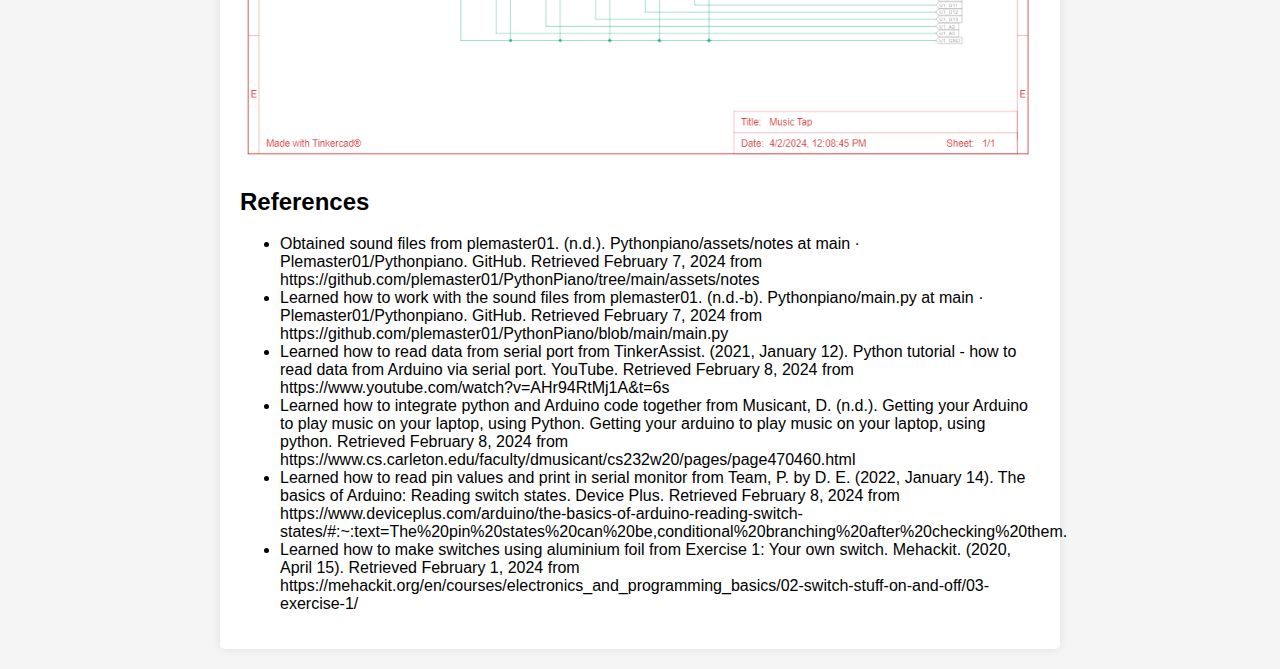
<file: A3/index.html>
<!DOCTYPE html>
<html lang="en">
<head>
    <link rel="stylesheet" type="text/css" href="style.css">
    <title>Music Tap</title>
</head>
<body>
    <header>
        <h1>Music Tap</h1>
    </header>

    <div class="container">

        <h2>Concept</h2>
        <p>
            Music Tap is an expressive musical interface that utilizes the human body. It is a wearable piece of technology that allows any performer to create music on the go. This musical interface considers the overall experience of the performer, thus it can be used while sitting, standing or even lying down! The physical interface consists of a shirt and skirt that can be worn by a human user.
        </p>
        <h2>Functionality</h2>
        <p>
            Music Tap is an iteration of Music Slap. It consists of all the functionality presented in Music Slap and additional features. These additional features are discussed below. 
        </p>
        <p>
            Multiple jewel buttons, each encoded to a musical note in the C4 octave (as default), are attached to an outfit consisting of a full-sleeve shirt and a skirt that can be worn by a human user. Tapping on a jewel button will produce a sound (from the computer using the serial port) of the corresponding musical note. As well, both sharps and flats are present in our musical interface!
            Music Tap can also switch between different octaves by toggling the two dark pink jewel buttons located on the lower back on the right side of the user:
            <ul>
                <li>If the lower jewel button is pressed, then all the musical notes in the interface decrease to an octave lower than the current octave setting</li>
                <li>If the upper jewel button is pressed, then all the musical notes in the interface increase to an octave higher than the current octave setting</li>
            </ul>
            It is intended that only the right hand is used to toggle these two jewel buttons, hence they are placed in a location easily accessible by this hand.
        </p>
        <p>
            The user input is taken via the Arduino code whereas the musical note sounds are produced from the computer attached via a python code file. The Arduino code sends messages to the connected port on the computer when it detects a user input and the python code file listens to messages sent to the port connected to the Arduino using the Serial module. Executing the python file after starting to run the Arduino code allows the two programs to communicate. This communication enables to produce the output sound of a musical note when a jewel button is touched. This sound is generated through the pygame.mixer module and emitted via the computer.
        </p>
        <p>
            The following discusses additions and improvements made to the Music Slap interface in order to create Music Tap. 
            <ul>
                <li>The cardboard puppet used to simulate a human being has been replaced by a human-like doll in order to accurately represent the interaction of the envisioned interface with a human user</li>
                <li>Each musical note has been allocated to a body part such as shoulders, thighs, hips, stomach, hand and knee for remembering the locations of musical notes easily</li>
                <li>The aluminium switches have been covered up with a shirt and skirt for a more aesthetic and finished look</li>
                <li>Each jewel button on the shirt and skirt is placed at the location of the aluminium foil switches underneath, hence indicating to the user where to press in order to produce the sound of the musical note</li>
                <li>The musical notes (jewel buttons) are placed in a manner on the interface to allow for a diverse set of choreographies with multiple different songs</li>
                <li>The pushbuttons that shifted the octaves have been replaced by two aluminium switches in order to include this feature on the user's body as well. These two switches are also indicated by jewel buttons on the shirt and are placed on the right lower back of the user in order to only allow the right hand to interact with these buttons</li>
                <li>The interface has been improved to consist of a complete musical scale</li>
                <li>The software has been improved to allow the user to play chords. By pressing on multiple shirt buttons at the same time, the musical notes corresponding to the pressed buttons are played in unison</li>
            </ul>
        </p> 
        
        <h2>Final Artifact</h2>
        <p>
            The images below showcase the final artifact:
        </p>
        <p>
            The natural music notes are represented with light pink jewel buttons on the shirt and skirt, whereas the sharp and flat music notes are presented by the dark pink jewel buttons on the shirt. The dark pink jewel buttons on the right lower back indicate the octave controls.
        </p>
        <p>
            <em>Note: Due to the limited amount of wiring available, the envisioned human-sized interface is produced at a smaller scale by utilizing a puppet to simulate the human user. This puppet allows to get a feel of the interaction. </em>
        </p>
        <img width="500" height="700" src="Final_artifact.jpg" alt="Music Tap Final Artifact">
        <img width="500" height="800" src="Final_artifact_1.jpg" alt="Music Tap Final Artifact">
        <img width="500" height="800" src="Final_artifact_2.jpg" alt="Music Tap Final Artifact">

        <br>
        <br>
        <p>Below images showcase Music Slap's final artifact compared to Music Tap's.</p>
        <img width="300" height="600" src="Final_artifact_Music_Slap.jpg" alt="Music Slap's Final Artifact">   
        <img width="400" height="600" src="Final_artifact.jpg" alt="Music Tap's Final Artifact">
        <p>&nbsp;&nbsp;&nbsp;&nbsp;&nbsp;&nbsp;&nbsp;&nbsp;&nbsp;&nbsp;&nbsp;&nbsp;&nbsp;&nbsp;&nbsp;&nbsp;&nbsp;&nbsp;&nbsp;&nbsp;&nbsp;&nbsp;&nbsp;
            Music Slap 
            &nbsp;&nbsp;&nbsp;&nbsp;&nbsp;&nbsp;&nbsp;&nbsp;&nbsp;&nbsp;&nbsp;&nbsp;&nbsp;&nbsp;&nbsp;&nbsp;&nbsp;&nbsp;&nbsp;&nbsp;&nbsp;&nbsp;&nbsp;&nbsp;
            &nbsp;&nbsp;&nbsp;&nbsp;&nbsp;&nbsp;&nbsp;&nbsp;&nbsp;&nbsp;&nbsp;&nbsp;&nbsp;&nbsp;&nbsp;&nbsp;&nbsp;&nbsp;&nbsp;&nbsp;&nbsp;&nbsp;&nbsp;&nbsp;
            &nbsp;&nbsp;&nbsp;&nbsp;&nbsp;&nbsp;&nbsp;&nbsp;&nbsp;&nbsp;&nbsp;&nbsp;
            Music Tap</p>

        <br>
        <p>Comparing Music Slap and Music Tap:</p>
        <table style="width: 100%">
            <tr>
                <th style="width:50%">Music Slap</th>
                <th style="width:50%">Music Tap</th>
            </tr>
            <tr style="height:65px">
                <td>Cardboard box puppet simulating human user</td>
                <td>Human-like doll used as a puppet to simulate human user</td>
            </tr>
            <tr style="height:65px">
                <td>Simulated clothes via paper</td>
                <td>Consists of real clothes made out of fabric</td>
            </tr>
            <tr style="height:65px">
                <td>Wiring and switches can be seen</td>
                <td>Wires and switches hidden under clothes and switches represented by jewel buttons</td>
            </tr>
            <tr style="height:65px">
                <td>Pushbuttons used for octave controls</td>
                <td>Octave controls brought onto the user's body using switches, and jewel buttons utilized for switch indication on shirt</td>
            </tr>
            <tr style="height:65px">
                <td>Not capable of chords</td>
                <td>Enables playing of chords</td>
            </tr>
            <tr style="height:65px">
                <td>All musical notes on front upper body</td>
                <td>Each musical note mapped to a human body part</td>
            </tr>
            <tr style="height:65px">
                <td>No embodiment of choreography</td>
                <td>Musical notes placed in a manner to enable different choreographies for various songs</td>
            </tr>
            <tr style="height:65px">
                <td>Contained incomplete music scale</td>
                <td>Consists of a complete music scale</td>
            </tr>
        </table>
    
        <h2>Concept Development</h2>
        <p>The following image displays the concept development that took place for this project.</p>
        <img src="ConceptDev1.jpg" alt="Concept Development Image 1">
        <img src="ConceptDev2.jpg" alt="Concept Development Image 2">
        <img width="300" height="400" src="ConceptDev3.jpg" alt="Concept Development Image 3" class="picture">
        <img src="ConceptDev4.jpg" alt="Concept Development Image 4">
        <img src="ConceptDev5.jpg" alt="Concept Development Image 5">
        <img src="ConceptDev6.jpg" alt="Concept Development Image 6">

        <h2>Demo Video</h2>
        <p>The following video demonstrates the functionality of Music Tap.</p>
        <iframe width="800" height="500" src="https://www.youtube.com/embed/nXxlJWTaqCs" title="A3-demo" frameborder="0" allow="accelerometer; autoplay; clipboard-write; encrypted-media; gyroscope; picture-in-picture; web-share" referrerpolicy="strict-origin-when-cross-origin" allowfullscreen></iframe>

        <h4>Recital</h4>
        <p>The below video showcases a choreography while playing a song (Row Row Row Your Boat) using Music Tap.</p>
        <iframe width="800" height="500" src="https://www.youtube.com/embed/RhOIPxFELHU" title="A3-recital" frameborder="0" allow="accelerometer; autoplay; clipboard-write; encrypted-media; gyroscope; picture-in-picture; web-share" referrerpolicy="strict-origin-when-cross-origin" allowfullscreen></iframe>

        <h2>Code</h2>
        <p>Click <a href="https://github.com/vemulapalli3/vemulapalli3.github.io/tree/main/A3/code" target="_blank">here</a> for the code used in this project.</p>

        <h2>Circuit Schematic Diagram</h2>
        <img src="Schematic.PNG" alt="Circuit Schematic Diagram">

        <h2>References</h2>
        <p>
            <ul>
                <li>Obtained sound files from plemaster01. (n.d.). Pythonpiano/assets/notes at main · Plemaster01/Pythonpiano. GitHub. Retrieved February 7, 2024 from https://github.com/plemaster01/PythonPiano/tree/main/assets/notes </li>
                <li>Learned how to work with the sound files from plemaster01. (n.d.-b). Pythonpiano/main.py at main · Plemaster01/Pythonpiano. GitHub. Retrieved February 7, 2024 from https://github.com/plemaster01/PythonPiano/blob/main/main.py </li>
                <li>Learned how to read data from serial port from TinkerAssist. (2021, January 12). Python tutorial - how to read data from Arduino via serial port. YouTube. Retrieved February 8, 2024 from https://www.youtube.com/watch?v=AHr94RtMj1A&t=6s </li>
                <li>Learned how to integrate python and Arduino code together from Musicant, D. (n.d.). Getting your Arduino to play music on your laptop, using Python. Getting your arduino to play music on your laptop, using python. Retrieved February 8, 2024 from https://www.cs.carleton.edu/faculty/dmusicant/cs232w20/pages/page470460.html </li>
                <li>Learned how to read pin values and print in serial monitor from Team, P. by D. E. (2022, January 14). The basics of Arduino: Reading switch states. Device Plus. Retrieved February 8, 2024 from https://www.deviceplus.com/arduino/the-basics-of-arduino-reading-switch-states/#:~:text=The%20pin%20states%20can%20be,conditional%20branching%20after%20checking%20them. </li>
                <li>Learned how to make switches using aluminium foil from Exercise 1: Your own switch. Mehackit. (2020, April 15). Retrieved February 1, 2024 from https://mehackit.org/en/courses/electronics_and_programming_basics/02-switch-stuff-on-and-off/03-exercise-1/ </li>
            </ul>
        </p>
    </div>
</body>
</html>
</file>
<file: A1/style.css>
body {
    font-family: Arial, sans-serif;
    margin: 0;
    padding: 0;
    background-color: #f5f5f5;
}
header {
    background-color: #0078d4;
    color: #fff;
    padding: 20px;
    text-align: center;
}
h1 {
    font-size: 36px;
    margin: 0;
}
img {
    max-width: 800px;
}
.container {
    max-width: 800px;
    margin: 20px auto;
    padding: 20px;
    background-color: #fff;
    box-shadow: 0 0 10px rgba(0, 0, 0, 0.1);
    border-radius: 5px;
}
</file>
<file: A2/style.css>
body {
    font-family: Arial, sans-serif;
    margin: 0;
    padding: 0;
    background-color: #f5f5f5;
}
header {
    background-color: #0078d4;
    color: #fff;
    padding: 20px;
    text-align: center;
}
h1 {
    font-size: 36px;
    margin: 0;
}
img {
    max-width: 50%;
	max-height: 50%;
}
.container {
    max-width: 800px;
    margin: 20px auto;
    padding: 20px;
    background-color: #fff;
    box-shadow: 0 0 10px rgba(0, 0, 0, 0.1);
    border-radius: 5px;
	text-align: inline
}
#sch {
	max-width: 800px;
}
</file>
<file: A3/style.css>
body {
    font-family: Arial, sans-serif;
    margin: 0;
    padding: 0;
    background-color: #f5f5f5;
}
header {
    background-color: #0078d4;
    color: #fff;
    padding: 20px;
    text-align: center;
}
h1 {
    font-size: 36px;
    margin: 0;
}
img {
    max-width: 800px;
}
.container {
    max-width: 800px;
    margin: 20px auto;
    padding: 20px;
    background-color: #fff;
    box-shadow: 0 0 10px rgba(0, 0, 0, 0.1);
    border-radius: 5px;
}
.picture {
    display: block;
    margin-left: auto;
    margin-right: auto;
}
table, th, td {
    border: 1px solid black;
    border-collapse: collapse;
}
</file>
